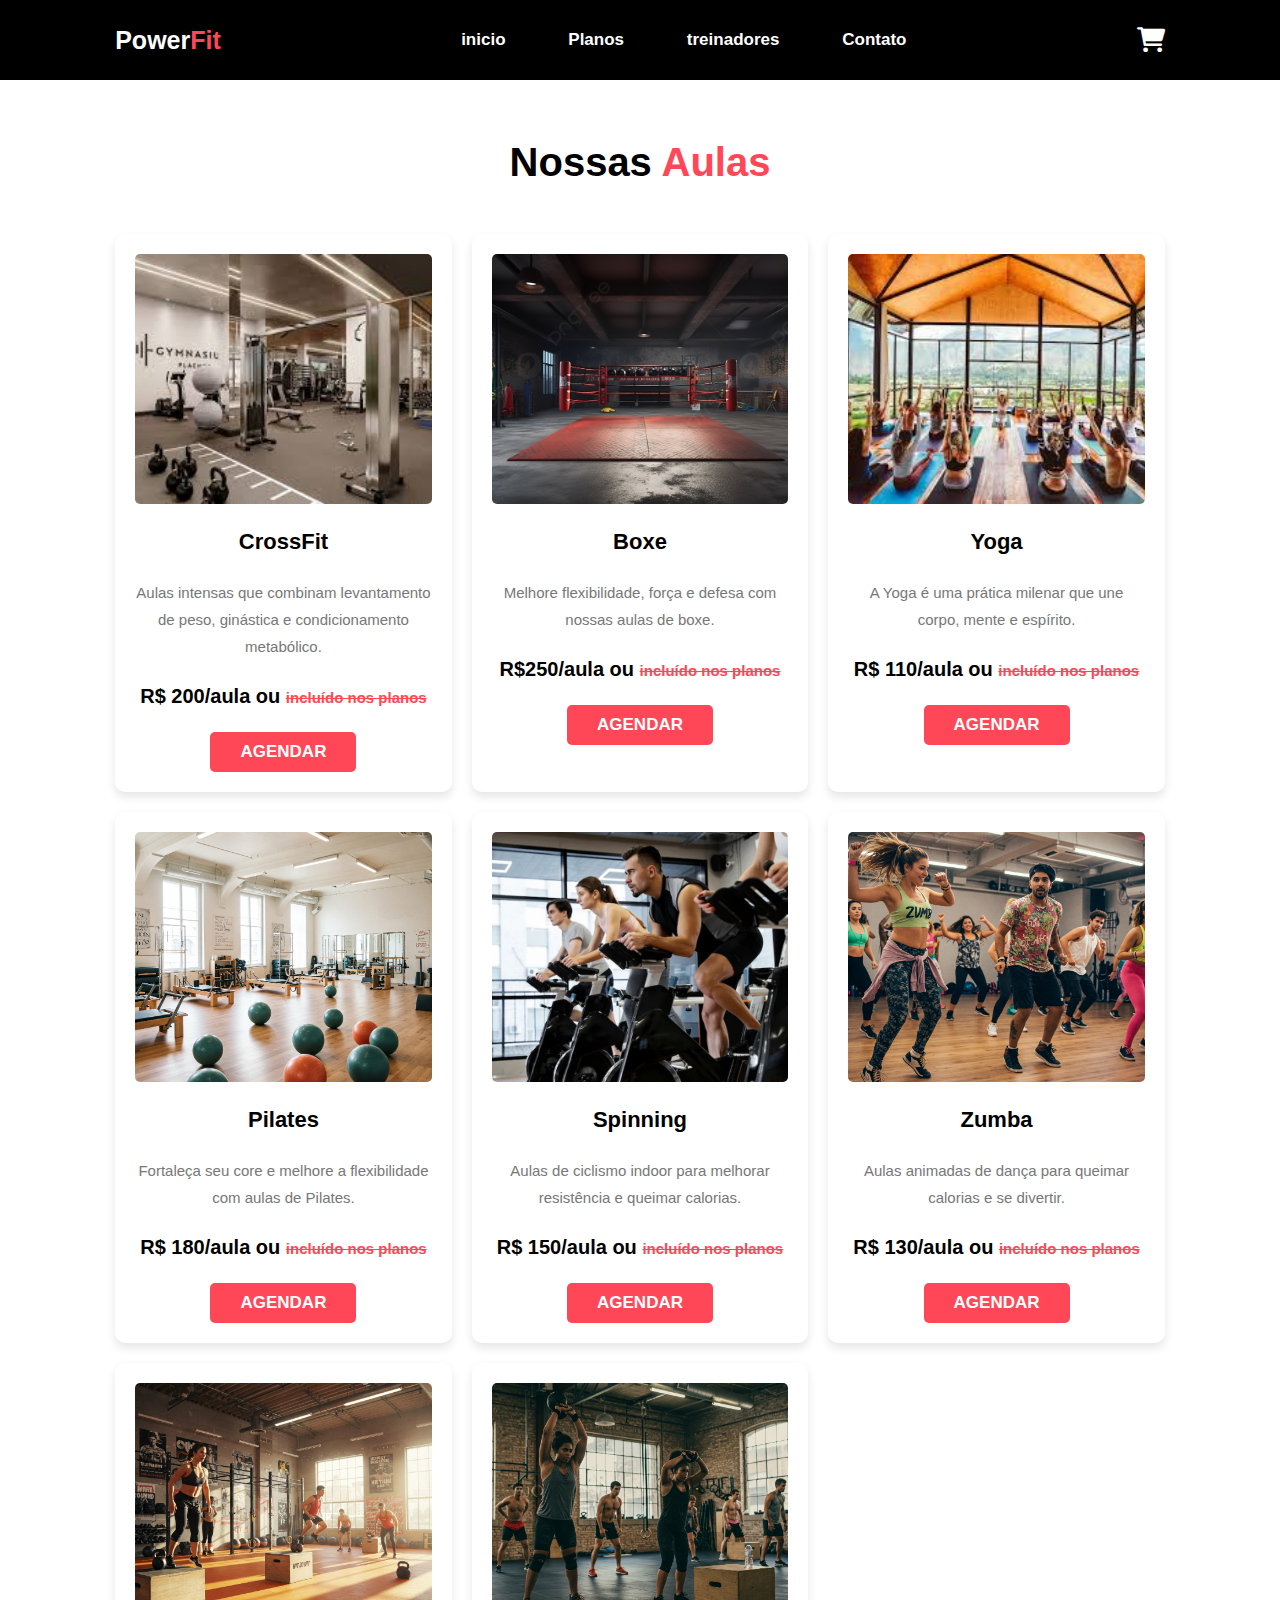
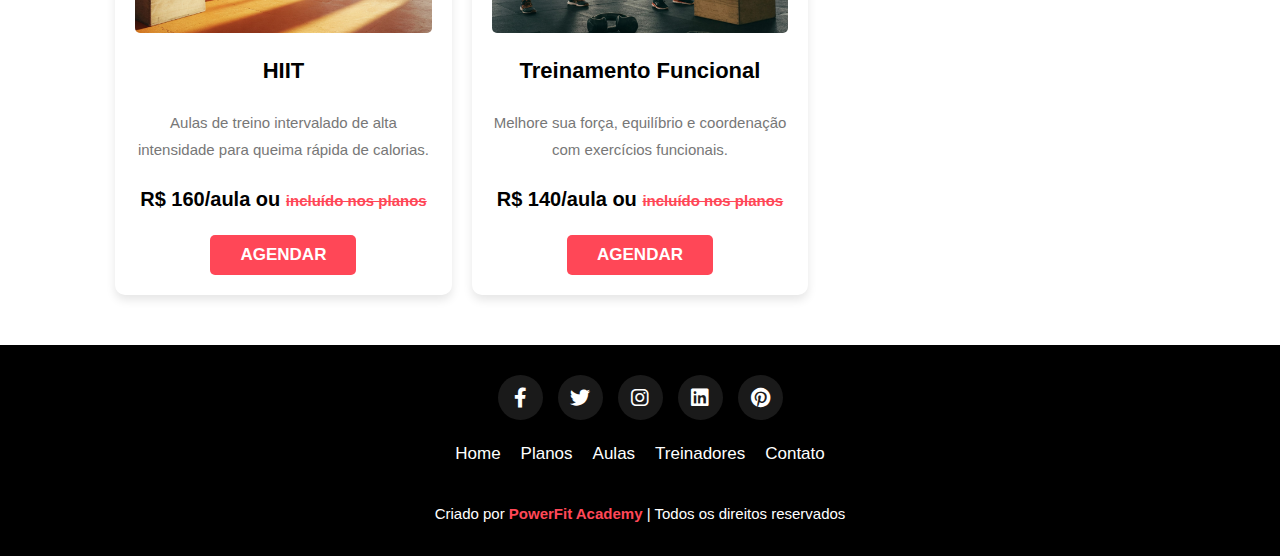
<file: aula.html>
<!DOCTYPE html>
<html lang="pt-BR">
<head>
    <meta charset="UTF-8">
    <meta name="viewport" content="width=device-width, initial-scale=1.0">
    <title>PowerFit - Aulas Especializadas</title>
    <link rel="stylesheet" href="https://cdnjs.cloudflare.com/ajax/libs/font-awesome/6.0.0-beta3/css/all.min.css">
    <link rel="stylesheet" href="https://cdn.jsdelivr.net/npm/swiper@9/swiper-bundle.min.css">
    <link rel="stylesheet" href="Style-aula.css">
</head>
<body>
    <header class="header">
        <div class="logo">
            <h1>Power<span>Fit</span></h1>
        </div>
        <nav class="navbar">
            <a href="#inicio"></a><a href="inicio.html">inicio</a>
            <a href="#planos"></a><a href="planos.html">Planos</a>
            <a href="#treinadores"></a><a href="treinadores.html">treinadores</a>
            <a href="#contato"></a><a href="contato.html">Contato</a>
        </nav>
        <div class="icons">
            <div class="fas fa-shopping-cart" id="cart-btn"></div>
            <div class="fas fa-bars" id="menu-btn"></div>
        </div>
    </header>
    <div class="shopping-cart">
        <div class="cart-header">
            <h3>Seu Carrinho</h3>
            <span class="close-cart">&times;</span>
        </div>
        <div class="cart-items">
            <!-- Itens serão adicionados dinamicamente -->
        </div>
        <div class="cart-total">
            <h4>Total: <span class="total">R$ 0,00</span></h4>
        </div>
        <button class="checkout-btn">Finalizar Compra</button>
    </div>
</header>

    <section class="aulas" id="aulas">
        <h1 class="heading">Nossas <span>Aulas</span></h1>
        <div class="box-container">
            <div class="aula-box">
                <div class="aula-3d">
                    <img src="cr.jpg" alt="CrossFit">
                    <h3>CrossFit</h3>
                    <p>Aulas intensas que combinam levantamento de peso, ginástica e condicionamento metabólico.</p>
                    <div class="price">R$ 200/aula ou <span>incluído nos planos</span></div>
                    <button class="btn add-to-cart" data-name="Aula de CrossFit" data-price="200">Agendar</button>
                </div>
            </div>
            <div class="aula-box">
                <div class="aula-3d">
                    <img src="box.jpg" alt="Boxe">
                    <h3>Boxe</h3>
                    <p>Melhore flexibilidade, força e defesa com nossas aulas de boxe.</p>
                    <div class="price">R$250/aula ou <span>incluído nos planos</span></div>
                    <button class="btn add-to-cart" data-name="Aula de Boxe" data-price="250">Agendar</button>
                </div>
            </div>
            <div class="aula-box">
                <div class="aula-3d">
                    <img src="yoga.jpg" alt="Yoga">
                    <h3>Yoga</h3>
                    <p>A Yoga é uma prática milenar que une corpo, mente e espírito.</p>
                    <div class="price">R$ 110/aula ou <span>incluído nos planos</span></div>
                    <button class="btn add-to-cart" data-name="Aula de Yoga" data-price="110">Agendar</button>
                </div>
            </div>
            <div class="aula-box">
                <div class="aula-3d">
                    <img src="pilates.jpg" alt="Pilates">
                    <h3>Pilates</h3>
                    <p>Fortaleça seu core e melhore a flexibilidade com aulas de Pilates.</p>
                    <div class="price">R$ 180/aula ou <span>incluído nos planos</span></div>
                    <button class="btn add-to-cart" data-name="Aula de Pilates" data-price="180">Agendar</button>
                </div>
            </div>
            <div class="aula-box">
                <div class="aula-3d">
                    <img src="Spinning.webp" alt="Spinning">
                    <h3>Spinning</h3>
                    <p>Aulas de ciclismo indoor para melhorar resistência e queimar calorias.</p>
                    <div class="price">R$ 150/aula ou <span>incluído nos planos</span></div>
                    <button class="btn add-to-cart" data-name="Aula de Spinning" data-price="150">Agendar</button>
                </div>
            </div>
            <div class="aula-box">
                <div class="aula-3d">
                    <img src="zumba.jpg" alt="Zumba">
                    <h3>Zumba</h3>
                    <p>Aulas animadas de dança para queimar calorias e se divertir.</p>
                    <div class="price">R$ 130/aula ou <span>incluído nos planos</span></div>
                    <button class="btn add-to-cart" data-name="Aula de Zumba" data-price="130">Agendar</button>
                </div>
            </div>
            <div class="aula-box">
                <div class="aula-3d">
                    <img src="hiit.jpg" alt="HIIT">
                    <h3>HIIT</h3>
                    <p>Aulas de treino intervalado de alta intensidade para queima rápida de calorias.</p>
                    <div class="price">R$ 160/aula ou <span>incluído nos planos</span></div>
                    <button class="btn add-to-cart" data-name="Aula de HIIT" data-price="160">Agendar</button>
                </div>
            </div>
            <div class="aula-box">
                <div class="aula-3d">
                    <img src="Treinamento Funcional.jpg" alt="Treinamento Funcional">
                    <h3>Treinamento Funcional</h3>
                    <p>Melhore sua força, equilíbrio e coordenação com exercícios funcionais.</p>
                    <div class="price">R$ 140/aula ou <span>incluído nos planos</span></div>
                    <button class="btn add-to-cart" data-name="Aula de Treinamento Funcional" data-price="140">Agendar</button>
                </div>
            </div>
    </section>

    <section class="footer">
        <div class="share">
            <a href="#" class="fab fa-facebook-f"></a>
            <a href="#" class="fab fa-twitter"></a>
            <a href="#" class="fab fa-instagram"></a>
            <a href="#" class="fab fa-linkedin"></a>
            <a href="#" class="fab fa-pinterest"></a>
        </div>
        <div class="links">
            <a href="#home">Home</a>
            <a href="#planos">Planos</a>
            <a href="#aulas">Aulas</a>
            <a href="#treinadores">Treinadores</a>
            <a href="#contato">Contato</a>
        </div>
        <div class="credit">Criado por <span>PowerFit Academy</span> | Todos os direitos reservados</div>
    </section>

    <script src="https://cdn.jsdelivr.net/npm/swiper@9/swiper-bundle.min.js"></script>
    <script src="Java-Aula.js"></script>
</body>
</html>
</file>
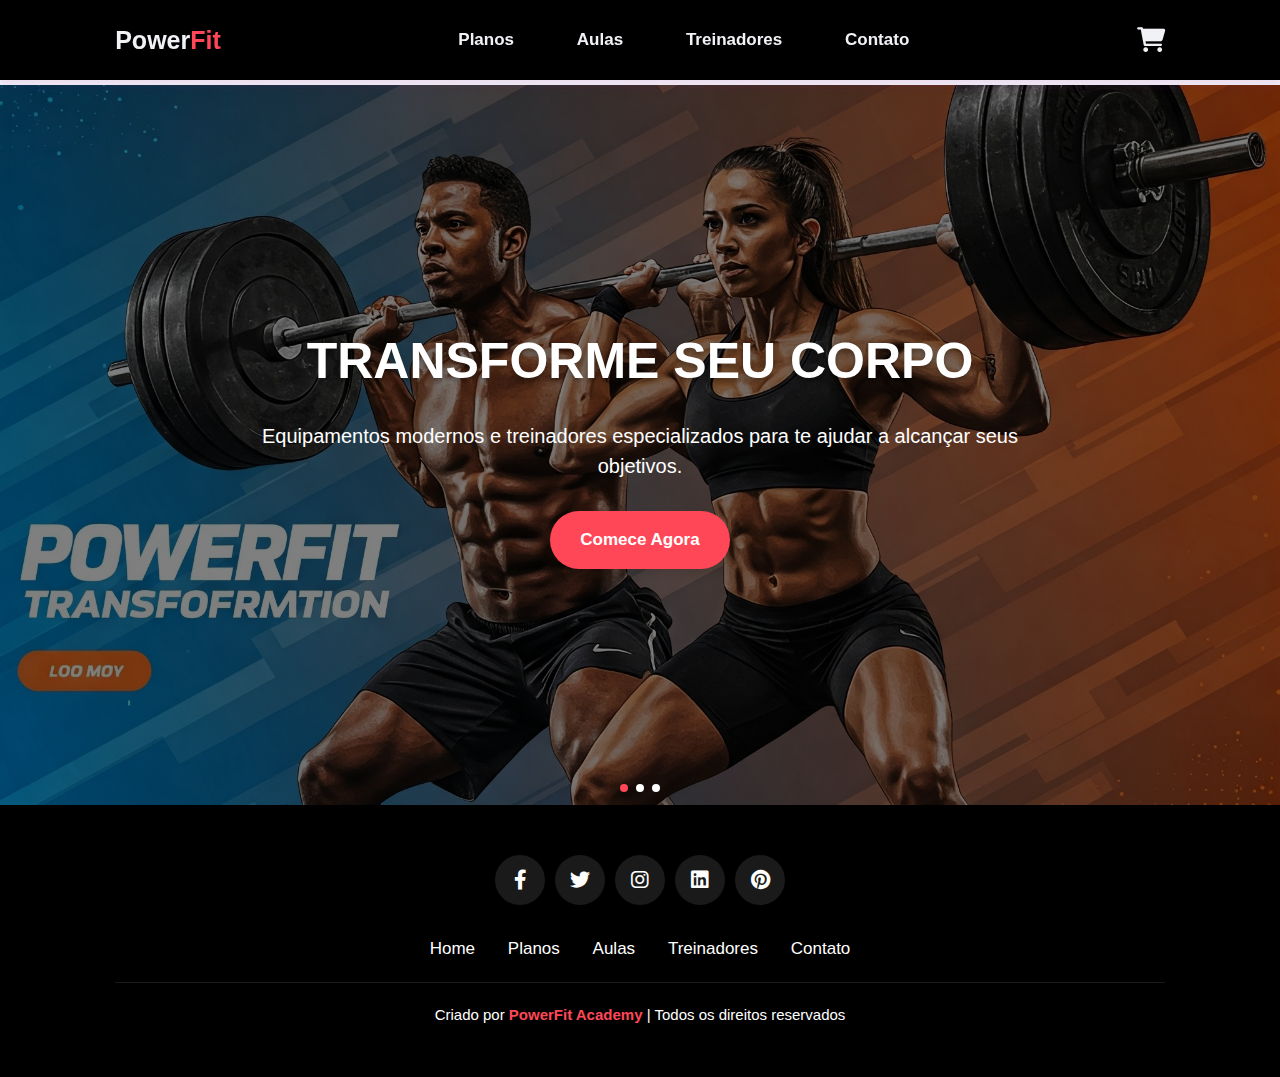
<file: inicio.html>
<!DOCTYPE html>
<html lang="en">
<head>
    <meta charset="UTF-8">
    <meta name="viewport" content="width=device-width, initial-scale=1.0">
    <title>Document</title>
    <link rel="stylesheet" href="https://cdnjs.cloudflare.com/ajax/libs/font-awesome/6.0.0-beta3/css/all.min.css">
    <link rel="stylesheet" href="https://cdn.jsdelivr.net/npm/swiper@9/swiper-bundle.min.css">
    <link rel="stylesheet" href="Style-Inicio.css">
</head>
<body>
    
    <header class="header">
        <div class="logo">
            <h1>Power<span>Fit</span></h1>
        </div>
        <nav class="navbar">
            <a href="#planos"></a><a href="planos.html">Planos</a>
            <a href="#aulas"></a><a href="Aula.html">Aulas</a>
            <a href="#treinadores"></a><a href="Treinadores.html">Treinadores</a>
            <a href="#contato"></a><a href="contato.html">Contato</a>
        </nav>
        <div class="icons">
            <div class="fas fa-shopping-cart" id="cart-btn"></div>
            <div class="fas fa-bars" id="menu-btn"></div>
        </div>

    </header>

    <section class="home" id="home">
        <div class="swiper home-slider">
            <div class="swiper-wrapper">
                <div class="swiper-slide slide" style="background: linear-gradient(rgba(0,0,0,0.5), rgba(0,0,0,0.5)), url(banner.jpg) no-repeat;">
                    <div class="content">
                        <h3>Transforme seu corpo</h3>
                        <p>Equipamentos modernos e treinadores especializados para te ajudar a alcançar seus objetivos.</p>
                        <a href="#planos" class="btn">Comece Agora</a>
                    </div>
                </div>
                <div class="swiper-slide slide" style="background: linear-gradient(rgba(0,0,0,0.5), rgba(0,0,0,0.5)), url(banner2.jpg) no-repeat;">
                    <div class="content">
                        <h3>Aulas em Grupo</h3>
                        <p>Box, CrossFit, Yoga e muito mais para você se exercitar com motivação extra.</p>
                        <a href="#aulas" class="btn">Ver Aulas</a>
                    </div>
                </div>
                <div class="swiper-slide slide" style="background: linear-gradient(rgba(0,0,0,0.5), rgba(0,0,0,0.5)), url(banner3.jpg) no-repeat;">
                    <div class="content">
                        <h3>Resultados Garantidos</h3>
                        <p>Nossos alunos alcançam resultados impressionantes em poucas semanas.</p>
                        <a href="#planos" class="btn">Assine Já</a>
                    </div>
                </div>
            </div>
            <div class="swiper-pagination"></div>
        </div>
        <section class="footer">
            <div class="share">
                <a href="#" class="fab fa-facebook-f"></a>
                <a href="#" class="fab fa-twitter"></a>
                <a href="#" class="fab fa-instagram"></a>
                <a href="#" class="fab fa-linkedin"></a>
                <a href="#" class="fab fa-pinterest"></a>
            </div>
            <div class="links">
                <a href="#home">Home</a>
                <a href="#planos">Planos</a>
                <a href="#aulas">Aulas</a>
                <a href="#treinadores">Treinadores</a>
                <a href="#contato">Contato</a>
            </div>
            <div class="credit">Criado por <span>PowerFit Academy</span> | Todos os direitos reservados</div>
        </section>
        <script src="https://cdn.jsdelivr.net/npm/swiper@9/swiper-bundle.min.js"></script>
    <script src="Java-Inicio.js"></script>
</body>
</html>
</file>
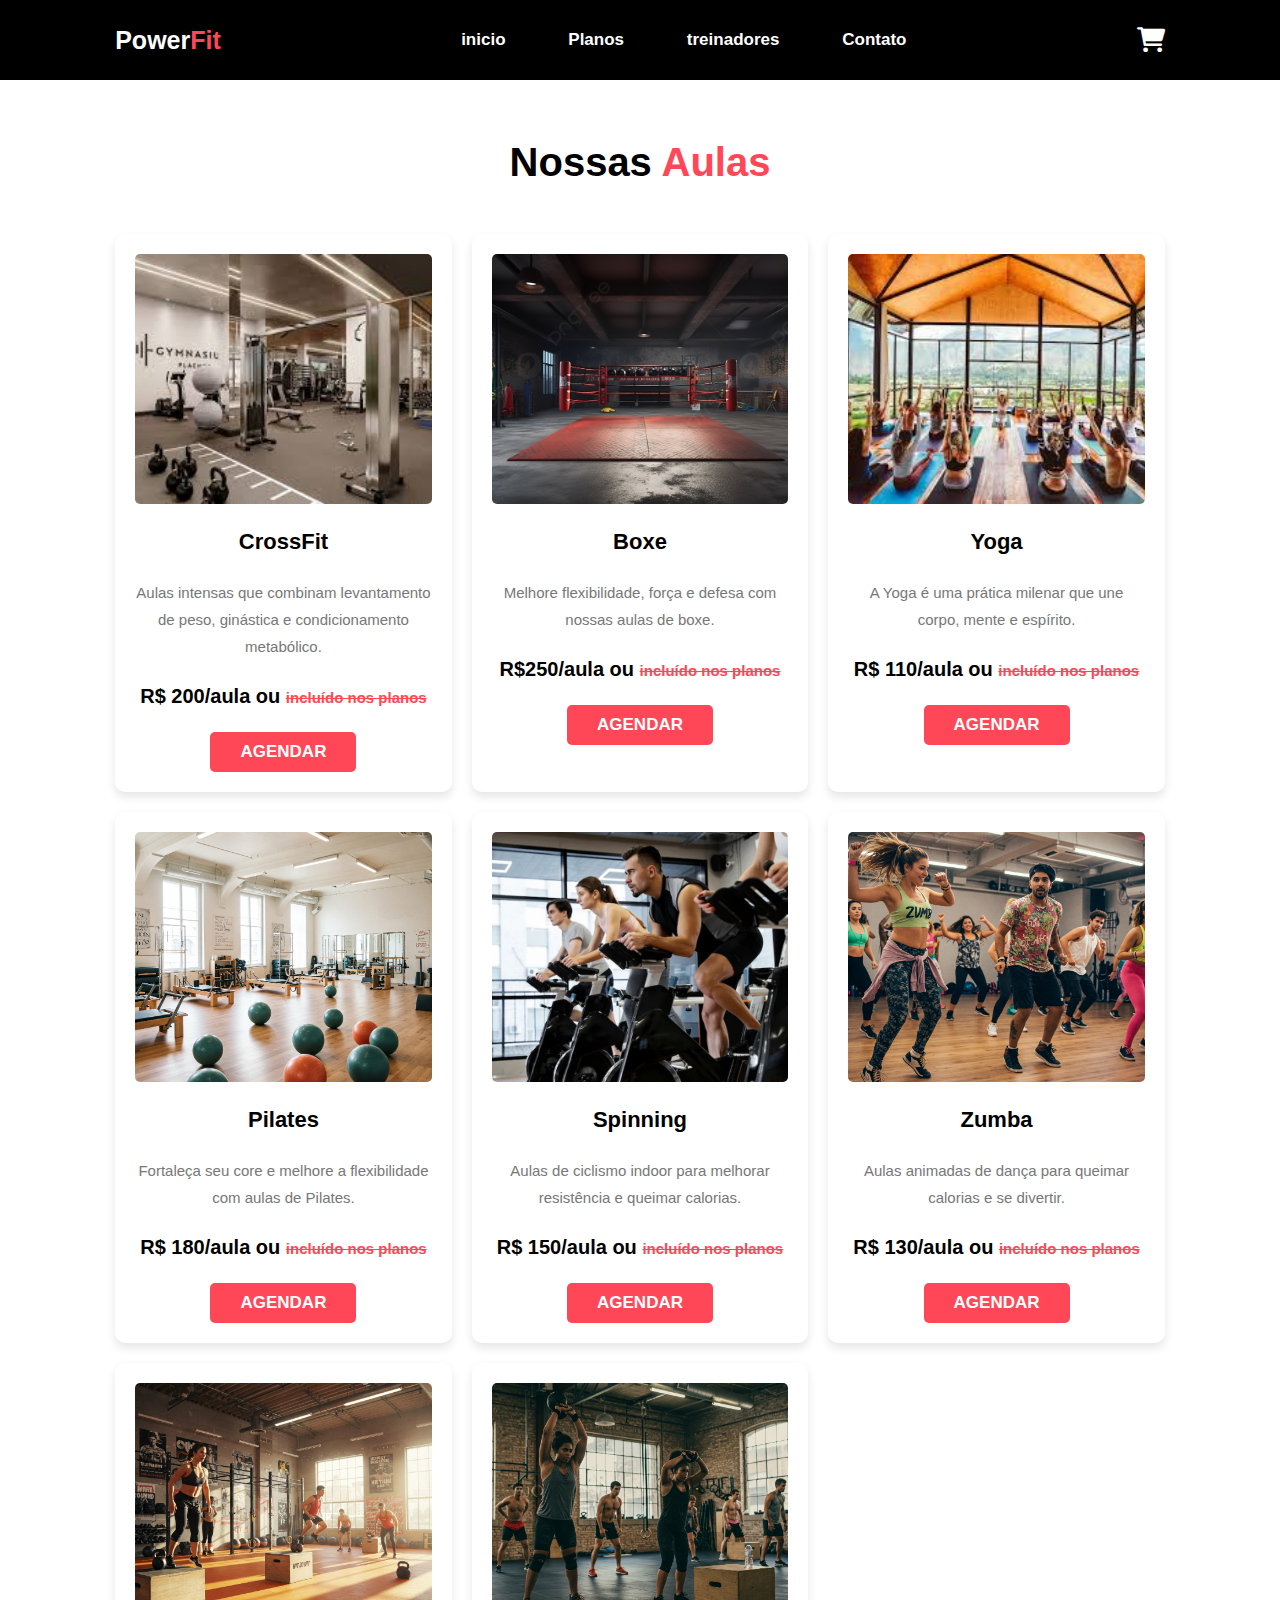
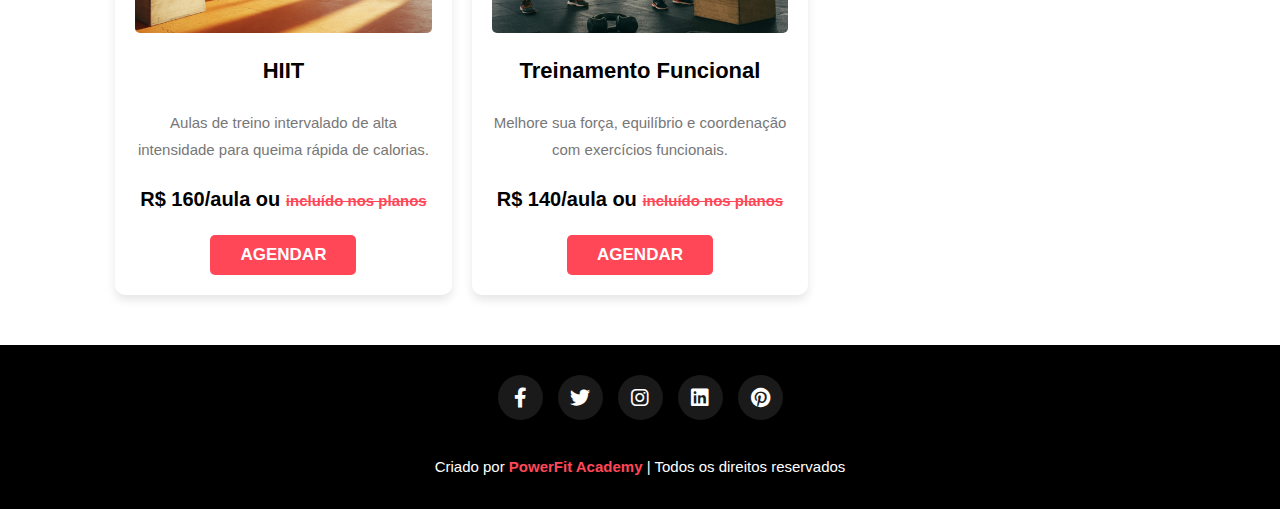
<file: html/aula.html>
<!DOCTYPE html>
<html lang="pt-BR">
<head>
    <meta charset="UTF-8">
    <meta name="viewport" content="width=device-width, initial-scale=1.0">
    <title>PowerFit Aulas Especializadas</title>
    <link rel="stylesheet" href="https://cdnjs.cloudflare.com/ajax/libs/font-awesome/6.0.0-beta3/css/all.min.css">
    <link rel="stylesheet" href="https://cdn.jsdelivr.net/npm/swiper@9/swiper-bundle.min.css">
    <link rel="stylesheet" href="/css/Style-aula.css">
</head>
<body>
    <header class="header">
        <div class="logo">
            <h1>Power<span>Fit</span></h1>
        </div>
        <nav class="navbar">
            <a href="#inicio"></a><a href="inicio.html">inicio</a>
            <a href="#planos"></a><a href="Plano.html">Planos</a>
            <a href="#treinadores"></a><a href="treinadores.html">treinadores</a>
            <a href="#contato"></a><a href="contato.html">Contato</a>
        </nav>
        <div class="icons">
            <div class="fas fa-shopping-cart" id="cart-btn"></div>
            <div class="fas fa-bars" id="menu-btn"></div>
        </div>
    </header>
    <div class="shopping-cart">
        <div class="cart-header">
            <h3>Seu Carrinho</h3>
            <span class="close-cart">&times;</span>
        </div>
        <div class="cart-items">
            <!-- Itens serão adicionados dinamicamente -->
        </div>
        <div class="cart-total">
            <h4>Total: <span class="total">R$ 0,00</span></h4>
        </div>
        <button class="checkout-btn">Finalizar Compra</button>
    </div>
</header>

    <section class="aulas" id="aulas">
        <h1 class="heading">Nossas <span>Aulas</span></h1>
        <div class="box-container">
            <div class="aula-box">
                <div class="aula-3d">
                    <img src="/img/cr.jpg" alt="CrossFit">
                    <h3>CrossFit</h3>
                    <p>Aulas intensas que combinam levantamento de peso, ginástica e condicionamento metabólico.</p>
                    <div class="price">R$ 200/aula ou <span>incluído nos planos</span></div>
                    <button class="btn add-to-cart" data-name="Aula de CrossFit" data-price="200">Agendar</button>
                </div>
            </div>
            <div class="aula-box">
                <div class="aula-3d">
                    <img src="/img/box.jpg" alt="Boxe">
                    <h3>Boxe</h3>
                    <p>Melhore flexibilidade, força e defesa com nossas aulas de boxe.</p>
                    <div class="price">R$250/aula ou <span>incluído nos planos</span></div>
                    <button class="btn add-to-cart" data-name="Aula de Boxe" data-price="250">Agendar</button>
                </div>
            </div>
            <div class="aula-box">
                <div class="aula-3d">
                    <img src="/img/yoga.jpg" alt="Yoga">
                    <h3>Yoga</h3>
                    <p>A Yoga é uma prática milenar que une corpo, mente e espírito.</p>
                    <div class="price">R$ 110/aula ou <span>incluído nos planos</span></div>
                    <button class="btn add-to-cart" data-name="Aula de Yoga" data-price="110">Agendar</button>
                </div>
            </div>
            <div class="aula-box">
                <div class="aula-3d">
                    <img src="/img/pilates.jpg" alt="Pilates">
                    <h3>Pilates</h3>
                    <p>Fortaleça seu core e melhore a flexibilidade com aulas de Pilates.</p>
                    <div class="price">R$ 180/aula ou <span>incluído nos planos</span></div>
                    <button class="btn add-to-cart" data-name="Aula de Pilates" data-price="180">Agendar</button>
                </div>
            </div>
            <div class="aula-box">
                <div class="aula-3d">
                    <img src="/img/Spinning.webp" alt="Spinning">
                    <h3>Spinning</h3>
                    <p>Aulas de ciclismo indoor para melhorar resistência e queimar calorias.</p>
                    <div class="price">R$ 150/aula ou <span>incluído nos planos</span></div>
                    <button class="btn add-to-cart" data-name="Aula de Spinning" data-price="150">Agendar</button>
                </div>
            </div>
            <div class="aula-box">
                <div class="aula-3d">
                    <img src="/img/zumba.jpg" alt="Zumba">
                    <h3>Zumba</h3>
                    <p>Aulas animadas de dança para queimar calorias e se divertir.</p>
                    <div class="price">R$ 130/aula ou <span>incluído nos planos</span></div>
                    <button class="btn add-to-cart" data-name="Aula de Zumba" data-price="130">Agendar</button>
                </div>
            </div>
            <div class="aula-box">
                <div class="aula-3d">
                    <img src="/img/hiit.jpg" alt="HIIT">
                    <h3>HIIT</h3>
                    <p>Aulas de treino intervalado de alta intensidade para queima rápida de calorias.</p>
                    <div class="price">R$ 160/aula ou <span>incluído nos planos</span></div>
                    <button class="btn add-to-cart" data-name="Aula de HIIT" data-price="160">Agendar</button>
                </div>
            </div>
            <div class="aula-box">
                <div class="aula-3d">
                    <img src="/img/Treinamento Funcional.jpg" alt="Treinamento Funcional">
                    <h3>Treinamento Funcional</h3>
                    <p>Melhore sua força, equilíbrio e coordenação com exercícios funcionais.</p>
                    <div class="price">R$ 140/aula ou <span>incluído nos planos</span></div>
                    <button class="btn add-to-cart" data-name="Aula de Treinamento Funcional" data-price="140">Agendar</button>
                </div>
            </div>
    </section>

    <section class="footer">
        <div class="share">
            <a href="#" class="fab fa-facebook-f"></a>
            <a href="#" class="fab fa-twitter"></a>
            <a href="#" class="fab fa-instagram"></a>
            <a href="#" class="fab fa-linkedin"></a>
            <a href="#" class="fab fa-pinterest"></a>
        </div>
        <div class="credit">Criado por <span>PowerFit Academy</span> | Todos os direitos reservados</div>
    </section>

    <script src="https://cdn.jsdelivr.net/npm/swiper@9/swiper-bundle.min.js"></script>
    <script src="/js/Java-Aula.js"></script>
</body>
</html>
</file>
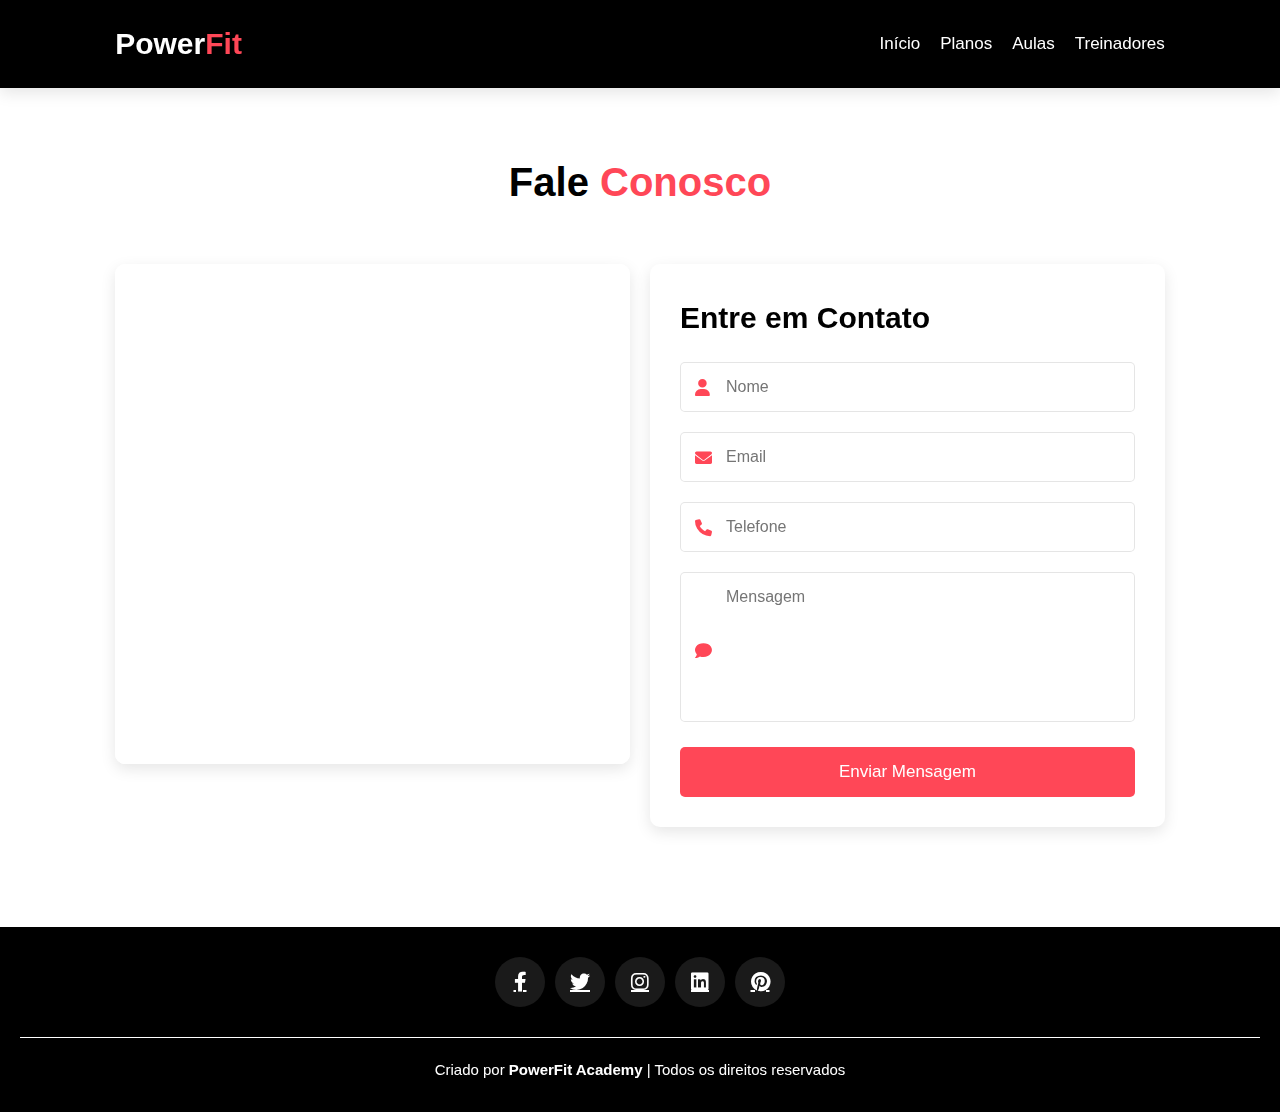
<file: html/contato.html>
<!DOCTYPE html>
        <html lang="pt-BR">
        <head>
            <meta charset="UTF-8">
            <meta name="viewport" content="width=device-width, initial-scale=1.0">
            <title>PowerFitContato</title>
            <link rel="stylesheet" href="https://cdnjs.cloudflare.com/ajax/libs/font-awesome/6.0.0-beta3/css/all.min.css">
            <link rel="stylesheet" href="https://cdn.jsdelivr.net/npm/swiper@9/swiper-bundle.min.css">
            <link rel="stylesheet" href="/css/Style.Contato.css">
        </head>
        <body>
            <header class="header">
                <div class="logo">
                    <h1>Power<span>Fit</span></h1>
                </div>
                <nav class="navbar">
                    <a href="inicio.html">Início</a>
                    <a href="Plano.html">Planos</a>
                    <a href="aula.html">Aulas</a>
                    <a href="treinadores.html">Treinadores</a>
                </nav>
            
            </header>
        
            <section class="contato" id="contato">
                <h1 class="heading">Fale <span>Conosco</span></h1>
                <div class="row">
                    <div class="contact-3d">
                        <iframe class="map" src="https://www.google.com/maps/embed?pb=!1m18!1m12!1m3!1d3657.0754267452926!2d-46.65342658502213!3d-23.565734367638795!2m3!1f0!2f0!3f0!3m2!1i1024!2i768!4f13.1!3m3!1m2!1s0x94ce59c8da0aa315%3A0xd59f9431f2c9776a!2sAv.%20Paulista%2C%20S%C3%A3o%20Paulo%20-%20SP!5e0!3m2!1spt-BR!2sbr!4v1629839390973!5m2!1spt-BR!2sbr" allowfullscreen="" loading="lazy"></iframe>
                    </div>
                    <form id="contactForm">
                        <h3>Entre em Contato</h3>
                        <div class="inputBox">
                            <span class="fas fa-user"></span>
                            <input type="text" id="nome" placeholder="Nome" required>
                        </div>
                        <div class="inputBox">
                            <span class="fas fa-envelope"></span>
                            <input type="email" id="email" placeholder="Email" required>
                        </div>
                        <div class="inputBox">
                            <span class="fas fa-phone"></span>
                            <input type="tel" id="telefone" placeholder="Telefone">
                        </div>
                        <div class="inputBox">
                            <span class="fas fa-comment"></span>
                            <textarea id="mensagem" placeholder="Mensagem" required></textarea>
                        </div>
                        <button type="submit" class="btn">Enviar Mensagem</button>
                    </form>
                </div>
            </section>
            <section class="footer">
                <div class="share">
                    <a href="#" class="fab fa-facebook-f"></a>
                    <a href="#" class="fab fa-twitter"></a>
                    <a href="#" class="fab fa-instagram"></a>
                    <a href="#" class="fab fa-linkedin"></a>
                    <a href="#" class="fab fa-pinterest"></a>
                </div>
            
                <div class="credit">Criado por <span>PowerFit Academy</span> | Todos os direitos reservados</div>
            </section>
            <script src="https://cdn.jsdelivr.net/npm/swiper@9/swiper-bundle.min.js"></script>
            <script src="/js/java.contato.js"></script>
        </body>
        </html>
</body>
</html>
</file>
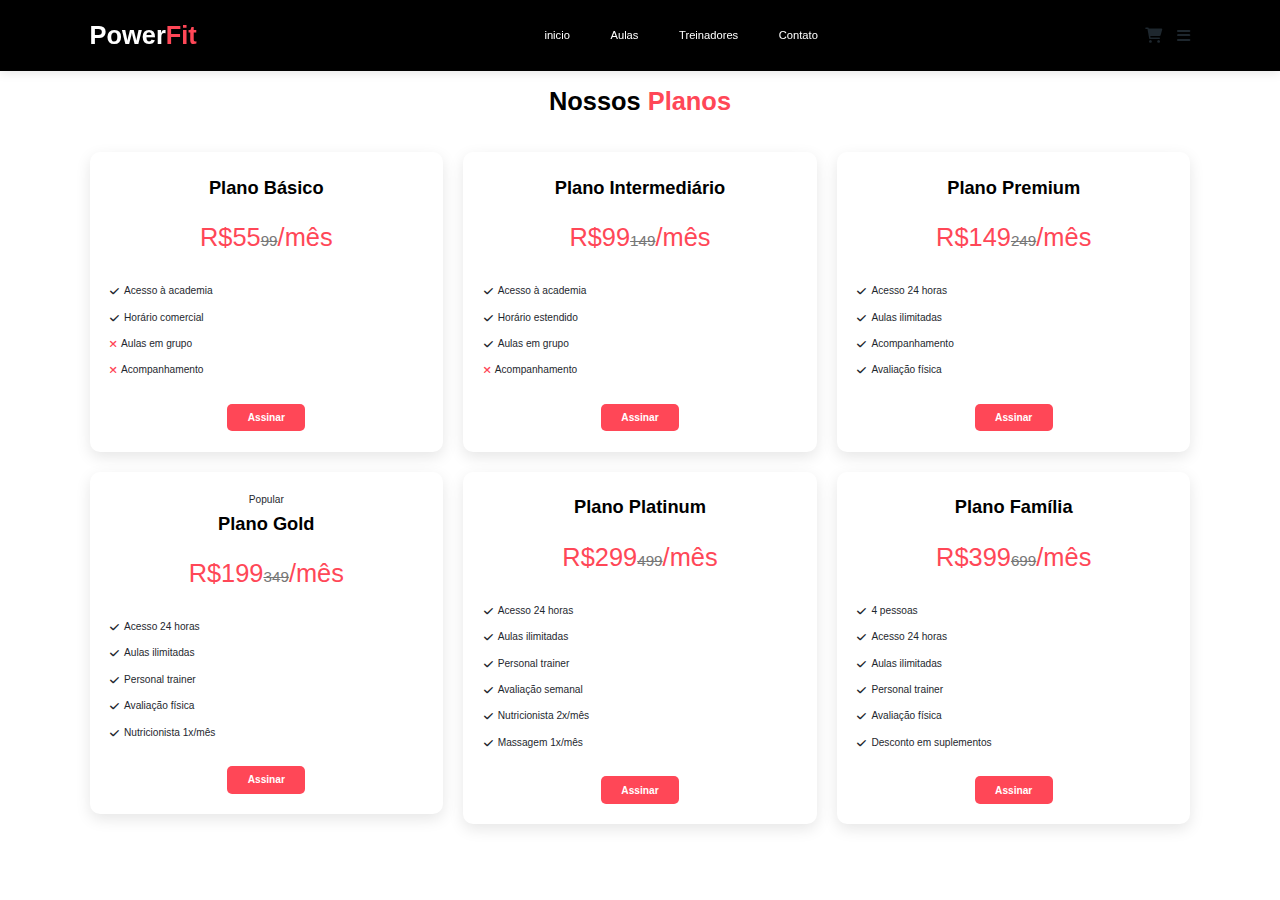
<file: html/Plano.html>
<!DOCTYPE html>
<html lang="en">
<head>
    <meta charset="UTF-8">
    <meta name="viewport" content="width=device-width, initial-scale=1.0">
    <title>PlanosPowerfit</title>
    <link rel="stylesheet" href="https://cdnjs.cloudflare.com/ajax/libs/font-awesome/6.0.0-beta3/css/all.min.css">
    <link rel="stylesheet" href="https://cdn.jsdelivr.net/npm/swiper@9/swiper-bundle.min.css">
    <link rel="stylesheet" href="/css/Style.planos.css">
</head>
<body>
    <header class="header">
        <div class="logo">
            <h1>Power<span>Fit</span></h1>
        </div>
        <nav class="navbar">
            <a href="#inicio"></a><a href="inicio.html">inicio</a>
            <a href="#aulas"></a><a href="aula.html">Aulas</a>
            <a href="#treinadores"></a><a href="treinadores.html">Treinadores</a>
            <a href="#contato"></a><a href="contato.html">Contato</a>
        </nav>
        <div class="icons">
            <div class="fas fa-shopping-cart" id="cart-btn"></div>
            <div class="fas fa-bars" id="menu-btn"></div>
        </div>
        
        <div class="shopping-cart">
            <div class="cart-header">
                <h3>Seu Carrinho</h3>
                <span class="close-cart">&times;</span>
            </div>
            <div class="cart-items">
                </div>
            </div>
        </header>
        <section class="planos" id="planos">
            <h1 class="heading">Nossos <span>Planos</span></h1>
            <div class="box-container">
                <!-- Plano Básico -->
                <div class="box">
                    <div class="box-3d">
                        <h3>Plano Básico</h3>
                        <div class="price">R$55<span>99</span>/mês</div>
                        <ul>
                            <li><i class="fas fa-check"></i> Acesso à academia</li>
                            <li><i class="fas fa-check"></i> Horário comercial</li>
                            <li><i class="fas fa-times"></i> Aulas em grupo</li>
                            <li><i class="fas fa-times"></i> Acompanhamento</li>
                        </ul>
                        <button class="btn add-to-cart" data-name="Plano Básico" data-price="55">Assinar</button>
                    </div>
                </div>
        
                <!-- Plano Intermediário -->
                <div class="box">
                    <div class="box-3d">
                        <h3>Plano Intermediário</h3>
                        <div class="price">R$99<span>149</span>/mês</div>
                        <ul>
                            <li><i class="fas fa-check"></i> Acesso à academia</li>
                            <li><i class="fas fa-check"></i> Horário estendido</li>
                            <li><i class="fas fa-check"></i> Aulas em grupo</li>
                            <li><i class="fas fa-times"></i> Acompanhamento</li>
                        </ul>
                        <button class="btn add-to-cart" data-name="Plano Intermediário" data-price="99">Assinar</button>
                    </div>
                </div>
        
                <!-- Plano Premium -->
                <div class="box">
                    <div class="box-3d">
                        <h3>Plano Premium</h3>
                        <div class="price">R$149<span>249</span>/mês</div>
                        <ul>
                            <li><i class="fas fa-check"></i> Acesso 24 horas</li>
                            <li><i class="fas fa-check"></i> Aulas ilimitadas</li>
                            <li><i class="fas fa-check"></i> Acompanhamento</li>
                            <li><i class="fas fa-check"></i> Avaliação física</li>
                        </ul>
                        <button class="btn add-to-cart" data-name="Plano Premium" data-price="149">Assinar</button>
                    </div>
                </div>
        
                <!-- Plano Gold (novo) -->
                <div class="box">
                    <div class="box-3d">
                        <div class="popular-badge">Popular</div>
                        <h3>Plano Gold</h3>
                        <div class="price">R$199<span>349</span>/mês</div>
                        <ul>
                            <li><i class="fas fa-check"></i> Acesso 24 horas</li>
                            <li><i class="fas fa-check"></i> Aulas ilimitadas</li>
                            <li><i class="fas fa-check"></i> Personal trainer</li>
                            <li><i class="fas fa-check"></i> Avaliação física</li>
                            <li><i class="fas fa-check"></i> Nutricionista 1x/mês</li>
                        </ul>
                        <button class="btn add-to-cart" data-name="Plano Gold" data-price="199">Assinar</button>
                    </div>
                </div>
        
                <!-- Plano Platinum (novo) -->
                <div class="box">
                    <div class="box-3d">
                        <h3>Plano Platinum</h3>
                        <div class="price">R$299<span>499</span>/mês</div>
                        <ul>
                            <li><i class="fas fa-check"></i> Acesso 24 horas</li>
                            <li><i class="fas fa-check"></i> Aulas ilimitadas</li>
                            <li><i class="fas fa-check"></i> Personal trainer</li>
                            <li><i class="fas fa-check"></i> Avaliação semanal</li>
                            <li><i class="fas fa-check"></i> Nutricionista 2x/mês</li>
                            <li><i class="fas fa-check"></i> Massagem 1x/mês</li>
                        </ul>
                        <button class="btn add-to-cart" data-name="Plano Platinum" data-price="299">Assinar</button>
                    </div>
                </div>
        
                <!-- Plano Família (novo) -->
                <div class="box">
                    <div class="box-3d">
                        <h3>Plano Família</h3>
                        <div class="price">R$399<span>699</span>/mês</div>
                        <ul>
                            <li><i class="fas fa-check"></i> 4 pessoas</li>
                            <li><i class="fas fa-check"></i> Acesso 24 horas</li>
                            <li><i class="fas fa-check"></i> Aulas ilimitadas</li>
                            <li><i class="fas fa-check"></i> Personal trainer</li>
                            <li><i class="fas fa-check"></i> Avaliação física</li>
                            <li><i class="fas fa-check"></i> Desconto em suplementos</li>
                        </ul>
                        <button class="btn add-to-cart" data-name="Plano Família" data-price="399">Assinar</button>
                    </div>
                </div>
            </div>
        </section>
        
        <script src="https://cdn.jsdelivr.net/npm/swiper@9/swiper-bundle.min.js"></script>
        <script src="/js/Java.planos.js"></script>
</body>
</file>
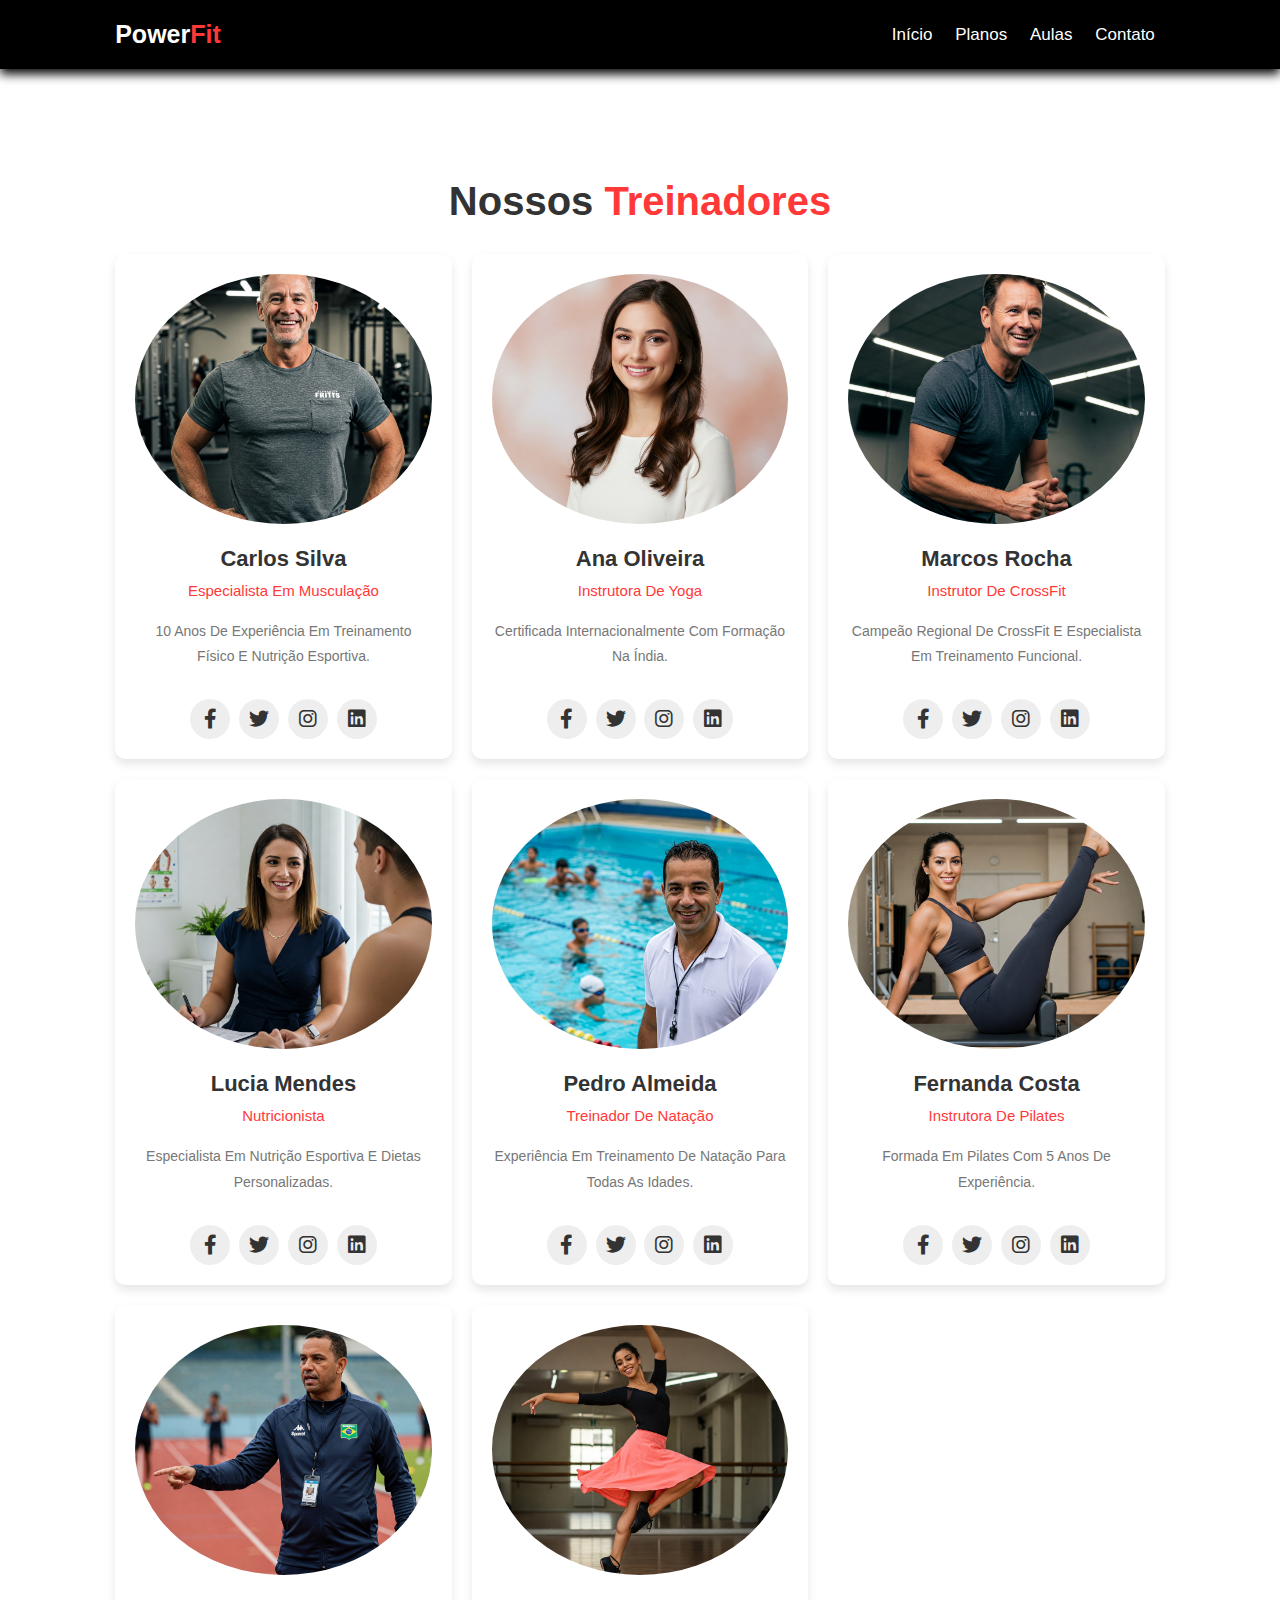
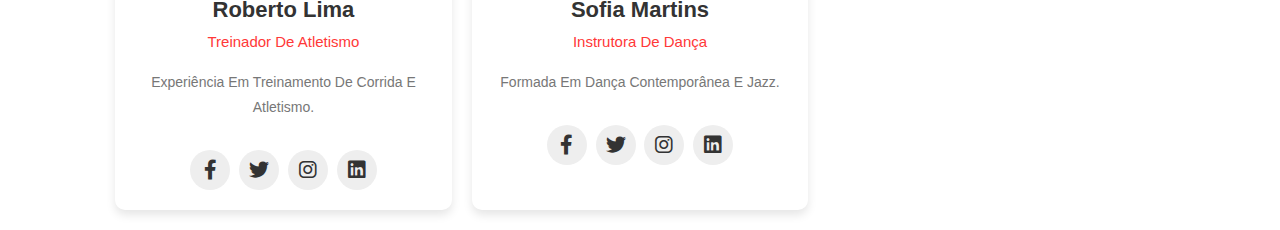
<file: html/treinadores.html>
<!DOCTYPE html>
<html lang="pt-br">
<head>
    <meta charset="UTF-8">
    <meta name="viewport" content="width=device-width, initial-scale=1.0">
    <title>PowerFitTreinadores</title>
    <link rel="stylesheet" href="https://cdnjs.cloudflare.com/ajax/libs/font-awesome/6.0.0-beta3/css/all.min.css">
    <link rel="stylesheet" href="https://cdn.jsdelivr.net/npm/swiper@9/swiper-bundle.min.css">
    <link rel="stylesheet" href="/css/Style.treinadores.css">
</head>
<body>
    <header class="header">
        <div class="logo">
            <h1>Power<span>Fit</span></h1>
        </div>
        <nav class="navbar">
            <a href="inicio.html">Início</a>
            <a href="Plano.html">Planos</a>
            <a href="aula.html" >Aulas</a>
            <a href="contato.html">Contato</a>
        </nav>
    
    </header>

    <section class="treinadores" id="treinadores">
        <h1 class="heading">Nossos <span>Treinadores</span></h1>
        <div class="box-container">
            <div class="trainer-box">
                <div class="trainer-3d">
                    <img src="/img/trinador1z.jpg" alt="Treinador 1">
                    <h3>Carlos Silva</h3>
                    <span>Especialista em Musculação</span>
                    <p>10 anos de experiência em treinamento físico e nutrição esportiva.</p>
                    <div class="share">
                        <a href="#" class="fab fa-facebook-f"></a>
                        <a href="#" class="fab fa-twitter"></a>
                        <a href="#" class="fab fa-instagram"></a>
                        <a href="#" class="fab fa-linkedin"></a>
                    </div>
                </div>
            </div>
            <div class="trainer-box">
                <div class="trainer-3d">
                    <img src="/img/triandora1.jpg" alt="Treinadora 2">
                    <h3>Ana Oliveira</h3>
                    <span>Instrutora de Yoga</span>
                    <p>Certificada internacionalmente com formação na Índia.</p>
                    <div class="share">
                        <a href="#" class="fab fa-facebook-f"></a>
                        <a href="#" class="fab fa-twitter"></a>
                        <a href="#" class="fab fa-instagram"></a>
                        <a href="#" class="fab fa-linkedin"></a>
                    </div>
                </div>
            </div>
            <div class="trainer-box">
                <div class="trainer-3d">
                    <img src="/img/trinador2.jpg" alt="Treinador 3">
                    <h3>Marcos Rocha</h3>
                    <span>Instrutor de CrossFit</span>
                    <p>Campeão regional de CrossFit e especialista em treinamento funcional.</p>
                    <div class="share">
                        <a href="#" class="fab fa-facebook-f"></a>
                        <a href="#" class="fab fa-twitter"></a>
                        <a href="#" class="fab fa-instagram"></a>
                        <a href="#" class="fab fa-linkedin"></a>
                    </div>
                </div>
            </div>
            <div class="trainer-box">
                <div class="trainer-3d">
                    <img src="/img/lucia.jpg" alt="Treinadora 4">
                    <h3>Lucia Mendes</h3>
                    <span>Nutricionista</span>
                    <p>Especialista em nutrição esportiva e dietas personalizadas.</p>
                    <div class="share">
                        <a href="#" class="fab fa-facebook-f"></a>
                        <a href="#" class="fab fa-twitter"></a>
                        <a href="#" class="fab fa-instagram"></a>
                        <a href="#" class="fab fa-linkedin"></a>
                    </div>
                </div>
            </div>
            <div class="trainer-box">
                <div class="trainer-3d">
                    <img src="/img/Pedro Almeida.jpg" alt="Treinador 5">
                    <h3>Pedro Almeida</h3>
                    <span>Treinador de Natação</span>
                    <p>Experiência em treinamento de natação para todas as idades.</p>
                    <div class="share">
                        <a href="#" class="fab fa-facebook-f"></a>
                        <a href="#" class="fab fa-twitter"></a>
                        <a href="#" class="fab fa-instagram"></a>
                        <a href="#" class="fab fa-linkedin"></a>
                    </div>
                </div>
            </div>
            <div class="trainer-box">
                <div class="trainer-3d">
                    <img src="/img/fernanada.jpg" alt="Treinadora 6">
                    <h3>Fernanda Costa</h3>
                    <span>Instrutora de Pilates</span>
                    <p>Formada em Pilates com 5 anos de experiência.</p>
                    <div class="share">
                        <a href="#" class="fab fa-facebook-f"></a>
                        <a href="#" class="fab fa-twitter"></a>
                        <a href="#" class="fab fa-instagram"></a>
                        <a href="#" class="fab fa-linkedin"></a>
                    </div>
                </div>
            </div>
            <div class="trainer-box">
                <div class="trainer-3d">
                    <img src="/img/Roberto Lima.jpg " alt="Treinador 7">
                    <h3>Roberto Lima</h3>
                    <span>Treinador de Atletismo</span>
                    <p>Experiência em treinamento de corrida e atletismo.</p>
                    <div class="share">
                        <a href="#" class="fab fa-facebook-f"></a>
                        <a href="#" class="fab fa-twitter"></a>
                        <a href="#" class="fab fa-instagram"></a>
                        <a href="#" class="fab fa-linkedin"></a>
                    </div>
                </div>
            </div>
            <div class="trainer-box">
                <div class="trainer-3d">
                    <img src="/img/Sofia Martins.jpg" alt="Treinadora 8">
                    <h3>Sofia Martins</h3>
                    <span>Instrutora de Dança</span>
                    <p>Formada em dança contemporânea e jazz.</p>
                    <div class="share">
                        <a href="#" class="fab fa-facebook-f"></a>
                        <a href="#" class="fab fa-twitter"></a>
                        <a href="#" class="fab fa-instagram"></a>
                        <a href="#" class="fab fa-linkedin"></a>
                    </div>
                </div>
            </div>
        </div>
    </section>
    
    
    <script src="/js/java.treinadores.js"></script>
</body>
</html>
</file>
<file: Style-aula.css>
/* Estilos Globais */
:root {
    --primary: #ff4757;
    --secondary: #000000;
    --light: #ffffff;
    --dark: #1e272e;
    --white: #ffffff;
    --gray: #777;
}

* {
    margin: 0;
    padding: 0;
    box-sizing: border-box;
    font-family: 'Segoe UI', Tahoma, Geneva, Verdana, sans-serif;
    text-decoration: none;
    outline: none;
    border: none;
    transition: all 0.2s linear;
}

html {
    font-size: 62.5%;
    scroll-behavior: smooth;
    scroll-padding-top: 9rem;
    overflow-x: hidden;
}

body {
    background-color: var(--light);
    color: var(--dark);
    line-height: 1.6;
}

section {
    padding: 5rem 9%;
}

.heading {
    text-align: center;
    margin-bottom: 4rem;
    font-size: 4rem;
    color: var(--secondary);
}

.heading span {
    color: var(--primary);
}

.btn {
    display: inline-block;
    margin-top: 1rem;
    padding: 1rem 3rem;
    background: var(--primary);
    color: var(--white);
    cursor: pointer;
    border-radius: 5px;
    font-size: 1.7rem;
    font-weight: 600;
    text-transform: uppercase;
}

.btn:hover {
    background: #e05512;
    transform: translateY(-3px);
    box-shadow: 0 5px 15px rgba(0, 0, 0, 0.1);
}

/* Header */
.header {
    position: relative;
    top: 0;
    left: 0;
    right: 0;
    z-index: 1000;
    background: var(--secondary);
    box-shadow: 0 0.5rem 1rem rgb(255, 255, 255);
    display: flex;
    align-items: center;
    justify-content: space-between;
    padding: 2rem 9%;
}

.logo h1 {
    font-size: 2.5rem;
    font-weight: 700;
    color: var(--white);
}

.logo span {
    color: var(--primary);
}

.navbar a {
    font-size: 1.7rem;
    color: var(--white);
    margin: 0 1.5rem;
    font-weight: 600;
}

.navbar a:hover {
    color: var(--primary);
}

.icons div {
    font-size: 2.5rem;
    margin-left: 2rem;
    cursor: pointer;
    color: var(--white);
}

.icons div:hover {
    color: var(--primary);
}

#menu-btn {
    display: none;
}

/* Seção de Aulas */
.aulas .box-container {
    display: grid;
    grid-template-columns: repeat(auto-fit, minmax(30rem, 1fr));
    gap: 2rem;
    margin-top: 4rem;
}

.aula-box {
    background: var(--white);
    border-radius: 1rem;
    overflow: hidden;
    box-shadow: 0 0.5rem 1rem rgba(0, 0, 0, 0.1);
    transition: transform 0.3s ease;
}

.aula-box:hover {
    transform: translateY(-1rem);
}

.aula-3d {
    padding: 2rem;
    text-align: center;
}

.aula-3d img {
    width: 100%;
    height: 25rem;
    object-fit: cover;
    border-radius: 0.5rem;
    margin-bottom: 1.5rem;
}

.aula-3d h3 {
    font-size: 2.2rem;
    color: var(--secondary);
    margin-bottom: 1rem;
}

.aula-3d p {
    font-size: 1.5rem;
    color: var(--gray);
    padding: 1rem 0;
    line-height: 1.8;
}

.price {
    font-size: 2rem;
    color: var(--secondary);
    padding: 1rem 0;
    font-weight: 600;
}

.price span {
    font-size: 1.5rem;
    color: var(--primary);
    text-decoration: line-through;
}

/* Footer */
.footer {
    background: var(--secondary);
    text-align: center;
    padding: 3rem 2rem;
}

.share {
    display: flex;
    gap: 1.5rem;
    justify-content: center;
    flex-wrap: wrap;
    margin-bottom: 2rem;
}

.share a {
    height: 4.5rem;
    width: 4.5rem;
    line-height: 4.5rem;
    border-radius: 50%;
    font-size: 2rem;
    color: var(--white);
    background: rgba(255, 255, 255, 0.1);
}

.share a:hover {
    background: var(--primary);
    transform: rotate(360deg);
}

.links {
    display: flex;
    flex-wrap: wrap;
    gap: 2rem;
    justify-content: center;
    margin-bottom: 2rem;
}

.links a {
    color: var(--white);
    font-size: 1.7rem;
}

.links a:hover {
    color: var(--primary);
}

.credit {
    font-size: 1.5rem;
    color: var(--white);
    font-weight: 300;
    padding-top: 1.5rem;
}

.credit span {
    color: var(--primary);
    font-weight: 600;
}

/* Responsividade */
@media (max-width: 991px) {
    html {
        font-size: 55%;
    }
    
    .header {
        padding: 2rem;
    }
    
    section {
        padding: 3rem 2rem;
    }
}

/* Estilos para o modal do carrinho */
.cart-modal {
    display: none;
    position: fixed;
    z-index: 2000;
    left: 0;
    top: 0;
    width: 100%;
    height: 100%;
    overflow: auto;
    background-color: rgba(0,0,0,0.5);
}

.cart-content {
    background-color: var(--white);
    margin: 10% auto;
    padding: 2rem;
    border-radius: 1rem;
    width: 90%;
    max-width: 40rem;
    position: relative;
}

.close-cart {
    color: var(--dark);
    position: absolute;
    top: 1rem;
    right: 1.5rem;
    font-size: 3rem;
    font-weight: bold;
    cursor: pointer;
}

#cart-items-list {
    list-style: none;
    max-height: 20rem;
    overflow-y: auto;
    margin-bottom: 1rem;
}

#cart-items-list li {
    padding: 0.5rem 0;
    border-bottom: 1px solid var(--gray);
    font-size: 1.6rem;
}

.total {
    font-weight: 700;
    font-size: 2rem;
    color: var(--primary);
    margin-bottom: 1.5rem;
}

#checkout-btn {
    width: 100%;
    padding: 1rem;
    font-size: 1.8rem;
    background-color: var(--primary);
    color: var(--white);
    border-radius: 0.5rem;
    cursor: pointer;
}

#checkout-btn:hover {
    background-color: #e05512;
}

/* Estilos para o badge do carrinho */
.cart-count {
    position: absolute;
    top: -5px;
    right: -5px;
    background: var(--primary);
    color: white;
    border-radius: 50%;
    width: 20px;
    height: 20px;
    display: flex;
    align-items: center;
    justify-content: center;
    font-size: 12px;
    font-weight: bold;
}

@media (max-width: 768px) {
    #menu-btn {
        display: inline-block;
    }
    
    .navbar {
        position: absolute;
        top: 99%;
        left: 0;
        right: 0;
        background: var(--secondary);
        clip-path: polygon(0 0, 100% 0, 100% 0, 0 0);
    }
    
    .navbar.active {
        clip-path: polygon(0 0, 100% 0, 100% 100%, 0 100%);
    }
    
    .navbar a {
        display: block;
        margin: 2rem;
        font-size: 2rem;
    }
}

@media (max-width: 450px) {
    html {
        font-size: 50%;
    }
    
    .heading {
        font-size: 3rem;
    }
}
/* Shopping Cart */
.shopping-cart {
    position: fixed;
    top: 0;
    right: -110%;
    width: 35rem;
    height: 100vh;
    background: var(--light);
    padding: 2rem;
    overflow-y: auto;
    z-index: 1001;
    transition: right 0.3s ease;
}

.shopping-cart.active {
    right: 0;
}

.shopping-cart .cart-header {
    display: flex;
    justify-content: space-between;
    align-items: center;
    margin-bottom: 2rem;
    padding-bottom: 1rem;
    border-bottom: 1px solid #ffffff;
}

.shopping-cart .cart-header h3 {
    font-size: 2rem;
    color: var(--secondary);
}

.shopping-cart .close-cart {
    font-size: 2.5rem;
    cursor: pointer;
    color: var(--secondary);
}

.shopping-cart .close-cart:hover {
    color: var(--primary);
}

.shopping-cart .cart-items {
    margin-bottom: 2rem;
}

.cart-item {
    display: flex;
    align-items: center;
    margin-bottom: 1.5rem;
    padding-bottom: 1.5rem;
    border-bottom: 1px solid #eee;
}

.cart-item img {
    width: 7rem;
    height: 7rem;
    object-fit: cover;
    margin-right: 1rem;
}

.cart-item .item-details h4 {
    font-size: 1.6rem;
    color: var(--secondary);
    margin-bottom: 0.5rem;
}

.cart-item .item-details .price {
    font-size: 1.4rem;
    color: var(--primary);
}

.cart-item .remove-item {
    margin-left: auto;
    color: var(--primary);
    font-size: 1.6rem;
    cursor: pointer;
}

.cart-total {
    text-align: center;
    margin-bottom: 2rem;
}

.cart-total h4 {
    font-size: 2rem;
    color: var(--secondary);
}

.cart-total .total {
    color: var(--primary);
    font-weight: bold;
}

.checkout-btn {
    width: 100%;
    padding: 1rem;
    background: var(--primary);
    color: var(--light);
    font-size: 1.7rem;
    border-radius: .5rem;
    cursor: pointer;
}

.checkout-btn:hover {
    background: var(--secondary);
}
</file>
<file: css/Style-aula.css>
/* Estilos Globais */
:root {
    --primary: #ff4757;
    --secondary: #000000;
    --light: #ffffff;
    --dark: #1e272e;
    --white: #ffffff;
    --gray: #777;
}

* {
    margin: 0;
    padding: 0;
    box-sizing: border-box;
    font-family: 'Segoe UI', Tahoma, Geneva, Verdana, sans-serif;
    text-decoration: none;
    outline: none;
    border: none;
    transition: all 0.2s linear;
}

html {
    font-size: 62.5%;
    scroll-behavior: smooth;
    scroll-padding-top: 9rem;
    overflow-x: hidden;
}

body {
    background-color: var(--light);
    color: var(--dark);
    line-height: 1.6;
}

section {
    padding: 5rem 9%;
}

.heading {
    text-align: center;
    margin-bottom: 4rem;
    font-size: 4rem;
    color: var(--secondary);
}

.heading span {
    color: var(--primary);
}

.btn {
    display: inline-block;
    margin-top: 1rem;
    padding: 1rem 3rem;
    background: var(--primary);
    color: var(--white);
    cursor: pointer;
    border-radius: 5px;
    font-size: 1.7rem;
    font-weight: 600;
    text-transform: uppercase;
}

.btn:hover {
    background: #e05512;
    transform: translateY(-3px);
    box-shadow: 0 5px 15px rgba(0, 0, 0, 0.1);
}

/* Header */
.header {
    position: relative;
    top: 0;
    left: 0;
    right: 0;
    z-index: 1000;
    background: var(--secondary);
    box-shadow: 0 0.5rem 1rem rgb(255, 255, 255);
    display: flex;
    align-items: center;
    justify-content: space-between;
    padding: 2rem 9%;
}

.logo h1 {
    font-size: 2.5rem;
    font-weight: 700;
    color: var(--white);
}

.logo span {
    color: var(--primary);
}

.navbar a {
    font-size: 1.7rem;
    color: var(--white);
    margin: 0 1.5rem;
    font-weight: 600;
}

.navbar a:hover {
    color: var(--primary);
}

.icons div {
    font-size: 2.5rem;
    margin-left: 2rem;
    cursor: pointer;
    color: var(--white);
}

.icons div:hover {
    color: var(--primary);
}

#menu-btn {
    display: none;
}

/* Seção de Aulas */
.aulas .box-container {
    display: grid;
    grid-template-columns: repeat(auto-fit, minmax(30rem, 1fr));
    gap: 2rem;
    margin-top: 4rem;
}

.aula-box {
    background: var(--white);
    border-radius: 1rem;
    overflow: hidden;
    box-shadow: 0 0.5rem 1rem rgba(0, 0, 0, 0.1);
    transition: transform 0.3s ease;
}

.aula-box:hover {
    transform: translateY(-1rem);
}

.aula-3d {
    padding: 2rem;
    text-align: center;
}

.aula-3d img {
    width: 100%;
    height: 25rem;
    object-fit: cover;
    border-radius: 0.5rem;
    margin-bottom: 1.5rem;
}

.aula-3d h3 {
    font-size: 2.2rem;
    color: var(--secondary);
    margin-bottom: 1rem;
}

.aula-3d p {
    font-size: 1.5rem;
    color: var(--gray);
    padding: 1rem 0;
    line-height: 1.8;
}

.price {
    font-size: 2rem;
    color: var(--secondary);
    padding: 1rem 0;
    font-weight: 600;
}

.price span {
    font-size: 1.5rem;
    color: var(--primary);
    text-decoration: line-through;
}

/* Footer */
.footer {
    background: var(--secondary);
    text-align: center;
    padding: 3rem 2rem;
}

.share {
    display: flex;
    gap: 1.5rem;
    justify-content: center;
    flex-wrap: wrap;
    margin-bottom: 2rem;
}

.share a {
    height: 4.5rem;
    width: 4.5rem;
    line-height: 4.5rem;
    border-radius: 50%;
    font-size: 2rem;
    color: var(--white);
    background: rgba(255, 255, 255, 0.1);
}

.share a:hover {
    background: var(--primary);
    transform: rotate(360deg);
}

.links {
    display: flex;
    flex-wrap: wrap;
    gap: 2rem;
    justify-content: center;
    margin-bottom: 2rem;
}

.links a {
    color: var(--white);
    font-size: 1.7rem;
}

.links a:hover {
    color: var(--primary);
}

.credit {
    font-size: 1.5rem;
    color: var(--white);
    font-weight: 300;
    padding-top: 1.5rem;
}

.credit span {
    color: var(--primary);
    font-weight: 600;
}

/* Responsividade */
@media (max-width: 991px) {
    html {
        font-size: 55%;
    }
    
    .header {
        padding: 2rem;
    }
    
    section {
        padding: 3rem 2rem;
    }
}

/* Estilos para o modal do carrinho */
.cart-modal {
    display: none;
    position: fixed;
    z-index: 2000;
    left: 0;
    top: 0;
    width: 100%;
    height: 100%;
    overflow: auto;
    background-color: rgba(0,0,0,0.5);
}

.cart-content {
    background-color: var(--white);
    margin: 10% auto;
    padding: 2rem;
    border-radius: 1rem;
    width: 90%;
    max-width: 40rem;
    position: relative;
}

.close-cart {
    color: var(--dark);
    position: absolute;
    top: 1rem;
    right: 1.5rem;
    font-size: 3rem;
    font-weight: bold;
    cursor: pointer;
}

#cart-items-list {
    list-style: none;
    max-height: 20rem;
    overflow-y: auto;
    margin-bottom: 1rem;
}

#cart-items-list li {
    padding: 0.5rem 0;
    border-bottom: 1px solid var(--gray);
    font-size: 1.6rem;
}

.total {
    font-weight: 700;
    font-size: 2rem;
    color: var(--primary);
    margin-bottom: 1.5rem;
}

#checkout-btn {
    width: 100%;
    padding: 1rem;
    font-size: 1.8rem;
    background-color: var(--primary);
    color: var(--white);
    border-radius: 0.5rem;
    cursor: pointer;
}

#checkout-btn:hover {
    background-color: #e05512;
}

/* Estilos para o badge do carrinho */
.cart-count {
    position: absolute;
    top: -5px;
    right: -5px;
    background: var(--primary);
    color: white;
    border-radius: 50%;
    width: 20px;
    height: 20px;
    display: flex;
    align-items: center;
    justify-content: center;
    font-size: 12px;
    font-weight: bold;
}

@media (max-width: 768px) {
    #menu-btn {
        display: inline-block;
    }
    
    .navbar {
        position: absolute;
        top: 99%;
        left: 0;
        right: 0;
        background: var(--secondary);
        clip-path: polygon(0 0, 100% 0, 100% 0, 0 0);
    }
    
    .navbar.active {
        clip-path: polygon(0 0, 100% 0, 100% 100%, 0 100%);
    }
    
    .navbar a {
        display: block;
        margin: 2rem;
        font-size: 2rem;
    }
}

@media (max-width: 450px) {
    html {
        font-size: 50%;
    }
    
    .heading {
        font-size: 3rem;
    }
}
/* Shopping Cart */
.shopping-cart {
    position: fixed;
    top: 0;
    right: -110%;
    width: 35rem;
    height: 100vh;
    background: var(--light);
    padding: 2rem;
    overflow-y: auto;
    z-index: 1001;
    transition: right 0.3s ease;
}

.shopping-cart.active {
    right: 0;
}

.shopping-cart .cart-header {
    display: flex;
    justify-content: space-between;
    align-items: center;
    margin-bottom: 2rem;
    padding-bottom: 1rem;
    border-bottom: 1px solid #ffffff;
}

.shopping-cart .cart-header h3 {
    font-size: 2rem;
    color: var(--secondary);
}

.shopping-cart .close-cart {
    font-size: 2.5rem;
    cursor: pointer;
    color: var(--secondary);
}

.shopping-cart .close-cart:hover {
    color: var(--primary);
}

.shopping-cart .cart-items {
    margin-bottom: 2rem;
}

.cart-item {
    display: flex;
    align-items: center;
    margin-bottom: 1.5rem;
    padding-bottom: 1.5rem;
    border-bottom: 1px solid #eee;
}

.cart-item img {
    width: 7rem;
    height: 7rem;
    object-fit: cover;
    margin-right: 1rem;
}

.cart-item .item-details h4 {
    font-size: 1.6rem;
    color: var(--secondary);
    margin-bottom: 0.5rem;
}

.cart-item .item-details .price {
    font-size: 1.4rem;
    color: var(--primary);
}

.cart-item .remove-item {
    margin-left: auto;
    color: var(--primary);
    font-size: 1.6rem;
    cursor: pointer;
}

.cart-total {
    text-align: center;
    margin-bottom: 2rem;
}

.cart-total h4 {
    font-size: 2rem;
    color: var(--secondary);
}

.cart-total .total {
    color: var(--primary);
    font-weight: bold;
}

.checkout-btn {
    width: 100%;
    padding: 1rem;
    background: var(--primary);
    color: var(--light);
    font-size: 1.7rem;
    border-radius: .5rem;
    cursor: pointer;
}

.checkout-btn:hover {
    background: var(--secondary);
}
</file>
<file: css/Style.planos.css>
/* Estilos Gerais */
:root {
    --primary: #ff4757;
    --secondary: #000000;
    --light: #ffffff;
    --dark: #1e272e;
    --white: #ffffff;
    --gray: #777;
}

* {
    margin: 0;
    padding: 0;
    box-sizing: border-box;
    font-family: 'Segoe UI', Tahoma, Geneva, Verdana, sans-serif;
    text-decoration: none;
    outline: none;
    border: none;
    transition: all0.2s linear;
}

html {
    font-size: 63.5%;
    scroll-behavior: smooth;
    scroll-padding-top: 9rem;
    overflow-x: hidden;
}

body {
    background-color: var(--light);
    color: var(--dark);
    line-height: 1.6;
}

/* Header */
.header {
    display: flex;
    justify-content: space-between;
    align-items: center;
    padding: 1.5rem 7%;
    background-color: rgb(0, 0, 0);
    box-shadow: 0 2px 10px rgba(0, 0, 0, 0.1);
    position: fixed;
    top: 0;
    left: 0;
    right: 0;
    z-index: 1000;
}

.logo h1 {
    font-size: 2.5rem;
    font-weight: 700;
    color: var(--light);
}

.logo span {
    color: var(--primary);
}

.navbar {
    display: flex;
    gap: 2rem;
}

.navbar a {
    text-decoration: none;
    color: var(--light);
    font-size: 1.1rem;
    font-weight: 500;
    transition: color 0.3s;
}

.navbar a:hover {
    color: var(--primary);
}

.icons {
    display: flex;
    gap: 1.5rem;
    font-size: 1.5rem;
    cursor: pointer;
}

.icons div:hover {
    color: var(--primary);
}

/* Shopping Cart */
.shopping-cart {
    position: fixed;
    top: 0;
    right: -110%;
    width: 35rem;
    height: 100vh;
    background: var(--light);
    padding: 2rem;
    overflow-y: auto;
    z-index: 1001;
    transition: right 0.3s ease;
}

.shopping-cart.active {
    right: 0;
}

.shopping-cart .cart-header {
    display: flex;
    justify-content: space-between;
    align-items: center;
    margin-bottom: 2rem;
    padding-bottom: 1rem;
    border-bottom: 1px solid #ffffff;
}

.shopping-cart .cart-header h3 {
    font-size: 2rem;
    color: var(--light);
}

.shopping-cart .close-cart {
    font-size: 2.5rem;
    cursor: pointer;
    color: var(--dark);
}

.shopping-cart .close-cart:hover {
    color: var(--primary);
}

.shopping-cart .cart-items {
    margin-bottom: 2rem;
}

.cart-item {
    display: flex;
    align-items: center;
    margin-bottom: 1.5rem;
    padding-bottom: 1.5rem;
    border-bottom: 1px solid #eee;
}

.cart-item img {
    width: 7rem;
    height: 7rem;
    object-fit: cover;
    margin-right: 1rem;
}

.cart-item .item-details h4 {
    font-size: 1.6rem;
    color: var(--secondary);
    margin-bottom: 0.5rem;
}

.cart-item .item-details .price {
    font-size: 1.4rem;
    color: var(--primary);
}

.cart-item .remove-item {
    margin-left: auto;
    color: var(--primary);
    font-size: 1.6rem;
    cursor: pointer;
}

.cart-total {
    text-align: center;
    margin-bottom: 2rem;
}

.cart-total h4 {
    font-size: 2rem;
    color: var(--secondary);
}

.cart-total .total {
    color: var(--primary);
    font-weight: bold;
}

.checkout-btn {
    width: 100%;
    padding: 1rem;
    background: var(--primary);
    color: var(--light);
    font-size: 1.7rem;
    border-radius: .5rem;
    cursor: pointer;
}

.checkout-btn:hover {
    background: #e05512;
}

/* Seção de Planos */
.planos {
    padding: 8rem 7% 4rem;
    min-height: 100vh;
}

.heading {
    text-align: center;
    font-size: 2.5rem;
    margin-bottom: 3rem;
    color: var(--secondary);
}

.heading span {
    color: var(--primary);
}

.box-container {
    display: grid;
    grid-template-columns: repeat(auto-fit, minmax(300px, 1fr));
    gap: 2rem;
}

.box {
    perspective: 1000px;
}

.box-3d {
    background: white;
    border-radius: 10px;
    padding: 2rem;
    text-align: center;
    box-shadow: 0 5px 15px rgba(0, 0, 0, 0.1);
    transition: all 0.5s;
    transform-style: preserve-3d;
    position: relative;
    overflow: hidden;
}

.box:hover .box-3d {
    transform: rotateY(10deg);
}

.box h3 {
    font-size: 1.8rem;
    color: var(--secondary);
    margin-bottom: 1.5rem;
}

.price {
    font-size: 2.5rem;
    color: var(--primary);
    margin-bottom: 1.5rem;
}

.price span {
    font-size: 1.5rem;
    text-decoration: line-through;
    color: #777;
}

.box ul {
    list-style: none;
    margin: 2rem 0;
    text-align: left;
}

.box ul li {
    padding: 0.5rem 0;
    display: flex;
    align-items: center;
    gap: 0.5rem;
}

.box ul li i.fa-check {
    color: var(--success-color);
}

.box ul li i.fa-times {
    color: #ff4757;
}

.btn {
    display: inline-block;
    padding: 0.8rem 2rem;
    background: var(--primary);
    color: white;
    border: none;
    border-radius: 5px;
    font-size: 1rem;
    font-weight: 600;
    cursor: pointer;
    transition: all 0.3s;
}

.btn:hover {
    background: var(--accent-color);
    transform: translateY(-3px);
    box-shadow: 0 5px 15px rgba(255, 107, 129, 0.3);
}

/* Responsividade */
@media (max-width: 1200px) {
    .box-container {
        grid-template-columns: repeat(auto-fit, minmax(250px, 1fr));
    }
}

@media (max-width: 768px) {
    .header {
        padding: 1rem 5%;
    }
    
    .navbar {
        position: absolute;
        top: 100%;
        left: 0;
        right: 0;
        background: white;
        flex-direction: column;
        padding: 1rem;
        clip-path: polygon(0 0, 100% 0, 100% 0, 0 0);
        transition: clip-path 0.3s;
    }
    
    .navbar.active {
        clip-path: polygon(0 0, 100% 0, 100% 100%, 0 100%);
    }
    
    .shopping-cart {
        right: 5%;
        width: 90%;
    }
    
    .planos {
        padding: 6rem 5% 2rem;
    }
    
    .box-container {
        grid-template-columns: 1fr;
    }
}
</file>
<file: css/Style.treinadores.css>
/* Estilos Gerais */
:root {
    --primary: #ff3838;
    --secondary: #333;
    --light: #fff;
    --dark: #000000;
    --text: #777;
    --bg: #ffffff;
}

* {
    margin: 0;
    padding: 0;
    box-sizing: border-box;
    font-family: 'Arial', sans-serif;
    text-decoration: none;
    outline: none;
    border: none;
    text-transform: capitalize;
    transition: all .2s linear;
}

html {
    font-size: 62.5%;
    scroll-behavior: smooth;
    scroll-padding-top: 6rem;
    overflow-x: hidden;
}

body {
    background: var(--bg);
    color: var(--primary);
}

section {
    padding: 2rem 9%;
}

.heading {
    text-align: center;
    font-size: 4rem;
    color: var(--secondary);
    padding: 1rem;
    margin: 2rem 0;
}

.heading span {
    color: var(--primary);
}

.btn {
    display: inline-block;
    margin-top: 1rem;
    padding: 1rem 3rem;
    background: var(--primary);
    color: var(--secondary);
    font-size: 1.7rem;
    cursor: pointer;
    border-radius: .5rem;
}

.btn:hover {
    background: #ff4d4d;
    transform: scale(1.05);
}

/* Header */
.header {
    position: relative;
    top: 0;
    left: 0;
    right: 0;
    z-index: 1000;
    display: flex;
    align-items: center;
    justify-content: space-between;
    padding: 2rem 9%;
    background: var(--dark);
    box-shadow: 0 .5rem 1rem rgb(0, 0, 0);
}

.header .logo h1 {
    font-size: 2.5rem;
    font-weight: bolder;
    color: var(--light);
}

.header .logo h1 span {
    color: var(--primary);
}

.header .navbar a {
    font-size: 1.7rem;
    margin: 0 1rem;
    color: var(--light);
}

.header .navbar a:hover,
.header .navbar a.active {
    color: var(--primary);
}

.header .icons div {
    font-size: 2.5rem;
    margin-left: 1.5rem;
    color: var(--secondary);
    cursor: pointer;
}

.header .icons div:hover {
    color: var(--primary);
}

#menu-btn {
    display: none;
}

/* Treinadores */
.treinadores {
    padding-top: 8rem;
}

.box-container {
    display: grid;
    grid-template-columns: repeat(auto-fit, minmax(30rem, 1fr));
    gap: 2rem;
}

.trainer-box {
    background: var(--light);
    border-radius: 1rem;
    box-shadow: 0 .5rem 1rem rgba(0, 0, 0, .1);
    overflow: hidden;
    text-align: center;
    padding: 2rem;
}

.trainer-box:hover {
    transform: translateY(-1rem);
}

.trainer-3d {
    perspective: 1000px;
}

.trainer-3d img {
    width: 100%;
    height: 25rem;
    object-fit: cover;
    border-radius: 70%; /* Increased to make images more rounded */
    margin-bottom: 1rem;
    transition: transform 0.5s;
}

.trainer-box:hover .trainer-3d img {
    transform: rotateY(20deg);
}

.trainer-box h3 {
    font-size: 2.2rem;
    color: var(--secondary);
    margin: 1rem 0;
}

.trainer-box span {
    font-size: 1.5rem;
    color: var(--primary);
    display: block;
    margin-bottom: 1rem;
}

.trainer-box p {
    font-size: 1.4rem;
    color: var(--text);
    padding: 1rem 0;
    line-height: 1.8;
}

.share {
    margin-top: 2rem;
}

.share a {
    height: 4rem;
    width: 4rem;
    line-height: 4rem;
    font-size: 2rem;
    color: var(--secondary);
    background: #eee;
    border-radius: 50%;
    margin: 0 .3rem;
}

.share a:hover {
    background: var(--primary);
    color: var(--light);
}

/* Contato */
.contato .row {
    display: flex;
    flex-wrap: wrap;
    gap: 2rem;
}

.contato .row .map {
    flex: 1 1 45rem;
    width: 100%;
    height: 50rem;
    border-radius: 1rem;
}

.contato .row form {
    flex: 1 1 45rem;
    background: var(--light);
    padding: 2rem;
    border-radius: 1rem;
    box-shadow: 0 .5rem 1rem rgba(0, 0, 0, .1);
}

.contato .row form h3 {
    font-size: 3rem;
    color: var(--secondary);
    margin-bottom: 2rem;
}

.contato .row form .inputBox {
    position: relative;
    margin-bottom: 2rem;
}

.contato .row form .inputBox input,
.contato .row form .inputBox textarea {
    width: 100%;
    padding: 1.5rem;
    font-size: 1.6rem;
    background: #f0f0f0;
    border-radius: .5rem;
}

.contato .row form .inputBox textarea {
    height: 15rem;
    resize: none;
}

.contato .row form .inputBox span {
    position: absolute;
    top: 1.5rem;
    left: 1.5rem;
    color: var(--text);
    font-size: 1.6rem;
}

/* Responsivo */
@media (max-width: 991px) {
    html {
        font-size: 55%;
    }
    
    .header {
        padding: 2rem;
    }
    
    section {
        padding: 2rem;
    }
}

@media (max-width: 768px) {
    #menu-btn {
        display: inline-block;
    }
    
    .header .navbar {
        position: absolute;
        top: 99%;
        left: 0;
        right: 0;
        background: var(--light);
        clip-path: polygon(0 0, 100% 0, 100% 0, 0 0);
    }
    
    .header .navbar.active {
        clip-path: polygon(0 0, 100% 0, 100% 100%, 0 100%);
    }
    
    .header .navbar a {
        display: block;
        margin: 2rem;
        font-size: 2rem;
    }
    
    .contato .row {
        flex-direction: column;
    }
    
    .contato .row .map {
        height: 30rem;
    }
}

@media (max-width: 450px) {
    html {
        font-size: 50%;
    }
    
    .heading {
        font-size: 3rem;
    }
}
</file>
<file: Style-Inicio.css>
/* Reset e Estilos Globais */
* {
    margin: 0;
    padding: 0;
    box-sizing: border-box;
    font-family: 'Arial', sans-serif;
    text-decoration: none;
    list-style: none;
    transition: all 0.3s ease;
}

:root {
    --primary-color: #ff4757;
    --secondary-color: #000000;
    --light-color: #f1f2f6;
    --dark-color: #1e272e;
    --accent-color: #ffa502;
}

html {
    font-size: 62.5%;
    overflow-x: hidden;
    scroll-behavior: smooth;
}

body {
    background-color: var(--light-color);
    color: var(--dark-color);
    line-height: 1.6;
}

/* Header */
.header {
    position: relative;
    top: 0;
    left: 0;
    right: 0;
    z-index: 1000;
    background-color: rgb(0, 0, 0);
    box-shadow: 0 0.5rem 1rem rgba(190, 16, 176, 0.1);
    padding: 2rem 9%;
    display: flex;
    align-items: center;
    justify-content: space-between;
}

.logo h1 {
    font-size: 2.5rem;
    color: var(--light-color);
    font-weight: 800;
}

.logo h1 span {
    color: var(--primary-color);
}

.navbar a {
    font-size: 1.7rem;
    color: var(--light-color);
    margin:  1.5rem;
    font-weight: 600;
}

.navbar a:hover {
    color: var(--primary-color);
}
/* COR DO CARRINHO ICONE */
.icons div {
    font-size: 2.5rem;
    color: var(--light-color);
    margin-left: 2rem;
    cursor: pointer;
}

.icons div:hover {
    color: var(--primary-color);
}

#menu-btn {
    display: none;
}

/* Seção Home - Slider */
.home {
    min-height: 100vh;
    padding-top: 0.5rem;
}

.home-slider {
    width: 100%;
}

.swiper-slide {
    position: relative;
    height: 80vh;
    background-size: cover !important;
    background-position: center !important;
    display: flex;
    align-items: center;
    justify-content: center;
}

.swiper-slide .content {
    text-align: center;
    width: 60%;
    color: white;
}

.swiper-slide .content h3 {
    font-size: 5rem;
    text-transform: uppercase;
    margin-bottom: 2rem;
    text-shadow: 0 0.3rem 0.5rem rgba(0, 0, 0, 0.3);
}

.swiper-slide .content p {
    font-size: 2rem;
    margin-bottom: 3rem;
    line-height: 1.5;
}

.btn {
    display: inline-block;
    padding: 1.5rem 3rem;
    background: var(--primary-color);
    color: white;
    font-size: 1.7rem;
    font-weight: 600;
    border-radius: 5rem;
    box-shadow: 0 0.5rem 1rem rgba(0, 0, 0, 0.1);
}

.btn:hover {
    background: var(--accent-color);
    transform: translateY(-0.3rem);
    box-shadow: 0 1rem 2rem rgba(0, 0, 0, 0.2);
}

.swiper-pagination-bullet {
    background: white;
    opacity: 1;
}

.swiper-pagination-bullet-active {
    background: var(--primary-color);
}

/* Footer */
.footer {
    background: var(--secondary-color);
    padding: 5rem 9%;
    text-align: center;
    color: rgb(255, 255, 255);
}

.share {
    display: flex;
    justify-content: center;
    margin-bottom: 3rem;
}

.share a {
    width: 5rem;
    height: 5rem;
    line-height: 5rem;
    font-size: 2rem;
    color: white;
    background: rgba(255, 255, 255, 0.1);
    border-radius: 50%;
    margin: 0 0.5rem;
}

.share a:hover {
    background: var(--primary-color);
    transform: rotate(360deg);
}

.links {
    margin: 2rem 0;
}

.links a {
    color: white;
    font-size: 1.7rem;
    margin: 0 1.5rem;
}

.links a:hover {
    color: var(--primary-color);
}

.credit {
    font-size: 1.5rem;
    padding-top: 2rem;
    border-top: 0.1rem solid rgba(255, 255, 255, 0.1);
}

.credit span {
    color: var(--primary-color);
    font-weight: 600;
}

/* Media Queries */
@media (max-width: 991px) {
    html {
        font-size: 55%;
    }
    
    .header {
        padding: 2rem 5%;
    }
}

@media (max-width: 768px) {
    #menu-btn {
        display: inline-block;
    }
    
    .navbar {
        position: absolute;
        top: 100%;
        left: 0;
        right: 0;
        background: white;
        clip-path: polygon(0 0, 100% 0, 100% 0, 0 0);
    }
    
    .navbar.active {
        clip-path: polygon(0 0, 100% 0, 100% 100%, 0 100%);
    }
    
    .navbar a {
        display: block;
        margin: 2rem;
        font-size: 2rem;
    }
    
    .swiper-slide .content {
        width: 80%;
    }
    
    .swiper-slide .content h3 {
        font-size: 3.5rem;
    }
}

@media (max-width: 450px) {
    html {
        font-size: 50%;
    }
    
    .swiper-slide .content h3 {
        font-size: 3rem;
    }
    
    .swiper-slide .content p {
        font-size: 1.7rem;
    }
}
</file>
<file: css/Style.Contato.css>
/* Reset e Estilos Globais */
* {
    margin: 0;
    padding: 0;
    box-sizing: border-box;
    font-family: 'Arial', sans-serif;
}

:root {
    --primary: #ff4757;
    --secondary: #ffffff;
    --light: #ffffff;
    --dark:     #000000;
}

html {
    font-size: 62.5%;
    overflow-x: hidden;
    scroll-behavior: smooth;
}

body {
    background-color: var(--light);
    color: rgb(255, 255, 255);
    line-height: 1.6;
}

/* Header */
.header {
    background-color: rgb(0, 0, 0);
    padding: 2rem 9%;
    display: flex;
    justify-content: space-between;
    align-items: center;
    box-shadow: 0 0.5rem 1.5rem rgba(0, 0, 0, 0.1);
    position: fixed;
    top: 0;
    left: 0;
    right: 0;
    z-index: 1000;
}

.logo h1 {
    font-size: 3rem;
    color: var(--secondary);
}

.logo h1 span {
    color: var(--primary);
}

.navbar {
    display: flex;
    gap: 2rem;
}

.navbar a {
    font-size: 1.7rem;
    color: var(--secondary);
    text-decoration: none;
    transition: color 0.3s;
}

.navbar a:hover {
    color: var(--primary);
}

.icons {
    display: flex;
    gap: 2rem;
}

.icons div {
    font-size: 2.5rem;
    color: var(--secondary);
    cursor: pointer;
    transition: color 0.3s;
}

.icons div:hover {
    color: var(--primary);
}

/* Seção de Contato */
.contato {
    padding: 10rem 9%;
    margin-top: 5rem;
}

.heading {
    text-align: center;
    font-size: 4rem;
    color: var(--dark);
    margin-bottom: 5rem;
}

.heading span {
    color: var(--primary);
}

.row {
    display: flex;
    flex-wrap: wrap;
    gap: 2rem;
}

.contact-3d {
    flex: 1 1 45rem;
}

.map {
    width: 100%;
    height: 50rem;
    border-radius: 1rem;
    box-shadow: 0 0.5rem 1.5rem rgba(0, 0, 0, 0.1);
    border: 1rem solid white;
}

form {
    flex: 1 1 45rem;
    background: white;
    padding: 3rem;
    border-radius: 1rem;
    box-shadow: 0 0.5rem 1.5rem rgba(0, 0, 0, 0.1);
}

form h3 {
    font-size: 3rem;
    color: var(--dark);
    margin-bottom: 2rem;
}

.inputBox {
    position: relative;
    margin-bottom: 2rem;
}

.inputBox span {
    position: absolute;
    top: 50%;
    left: 1.5rem;
    transform: translateY(-50%);
    font-size: 1.7rem;
    color: var(--primary);
}

.inputBox input,
.inputBox textarea {
    width: 100%;
    padding: 1.5rem 1.5rem 1.5rem 4.5rem;
    font-size: 1.6rem;
    border: 0.1rem solid rgba(0, 0, 0, 0.1);
    border-radius: 0.5rem;
}

.inputBox textarea {
    height: 15rem;
    resize: none;
}

.btn {
    display: inline-block;
    background: var(--primary);
    color: white;
    padding: 1.5rem 3rem;
    font-size: 1.7rem;
    border: none;
    border-radius: 0.5rem;
    cursor: pointer;
    transition: background 0.3s;
    width: 100%;
}

.btn:hover {
    background: #e04a4f;
}

/* Responsivo */
@media (max-width: 768px) {
    html {
        font-size: 55%;
    }
    
    .header {
        padding: 2rem;
    }
    
    .navbar {
        display: none;
    }
    
    .contato {
        padding: 8rem 2rem;
    }
    
    .row {
        flex-direction: column;
    }
    
    .map {
        height: 30rem;
    }
}
/* Footer */
.footer {
    background: var(--dark);
    text-align: center;
    padding: 3rem 2rem;
}
.share {
    display: flex;
    justify-content: center;
    margin-bottom: 3rem;
}

.share a {
    width: 5rem;
    height: 5rem;
    line-height: 5rem;
    font-size: 2rem;
    color: rgb(255, 255, 255);
    background: rgba(255, 255, 255, 0.1);
    border-radius: 50%;
    margin: 0 0.5rem;
}

.share a:hover {
    background: var(--primary-color);
    transform: rotate(360deg);
}

.links {
    margin: 2rem 0;
}

.links a {
    color: rgb(255, 255, 255);
    font-size: 1.7rem;
    margin: 0 1.5rem;
}

.links a:hover {
    color: var(--primary);
}

.credit {
    font-size: 1.5rem;
    padding-top: 2rem;
    border-top: 0.1rem solid rgb(255, 255, 255);
}

.credit span {
    color: var(--secondary);
    font-weight: 600;
}
</file>
